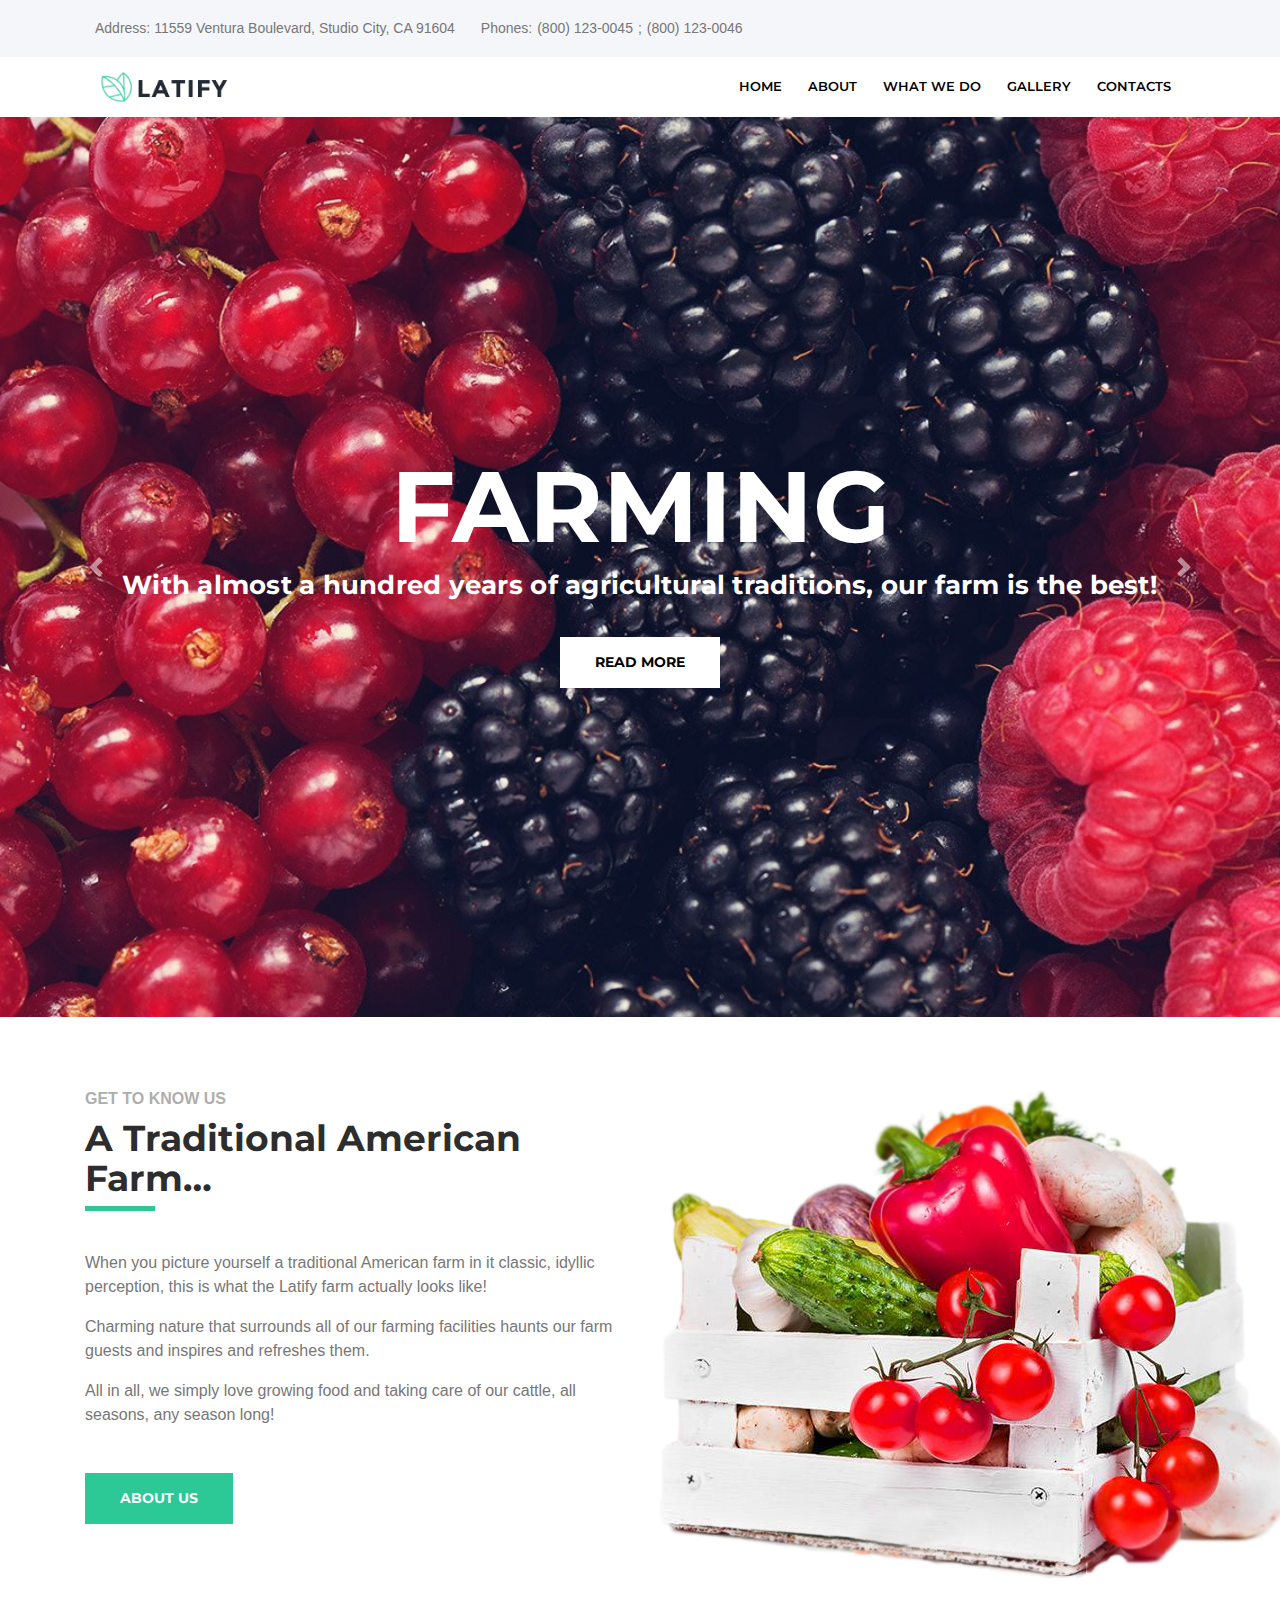
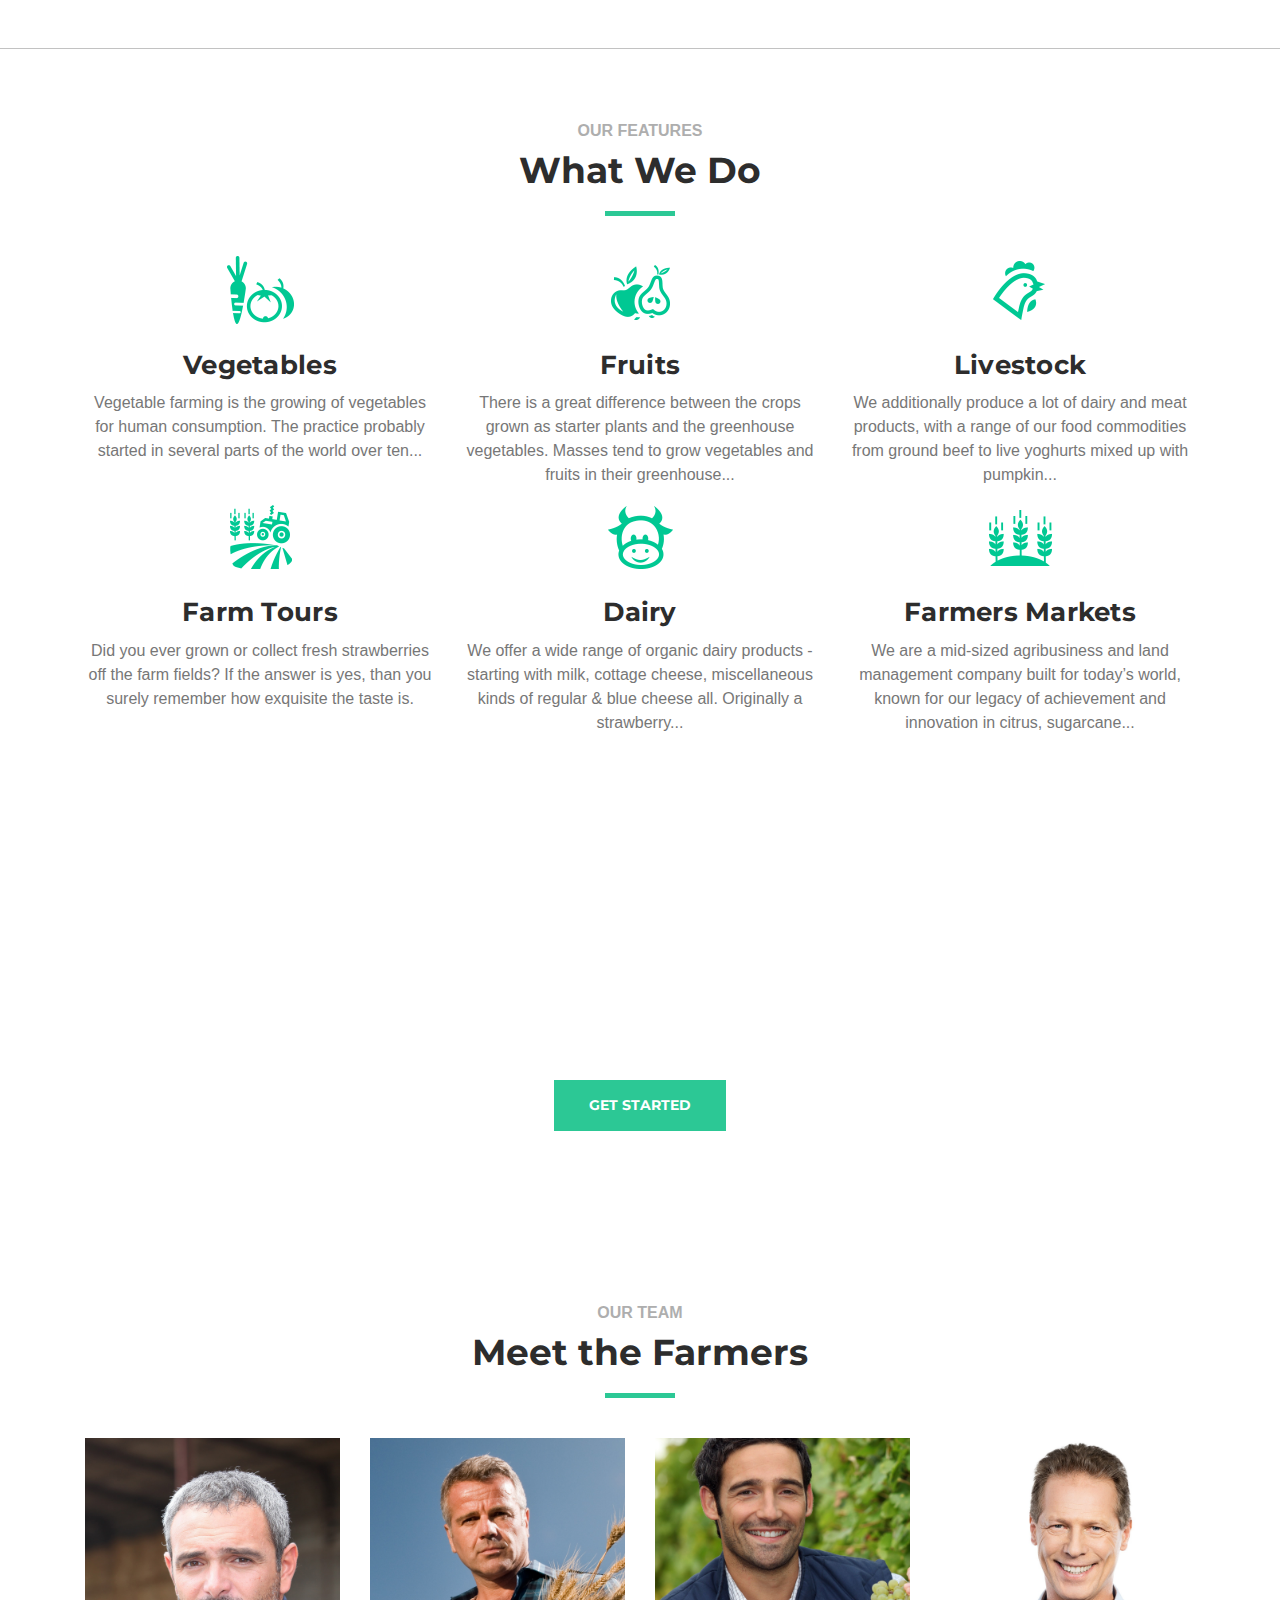
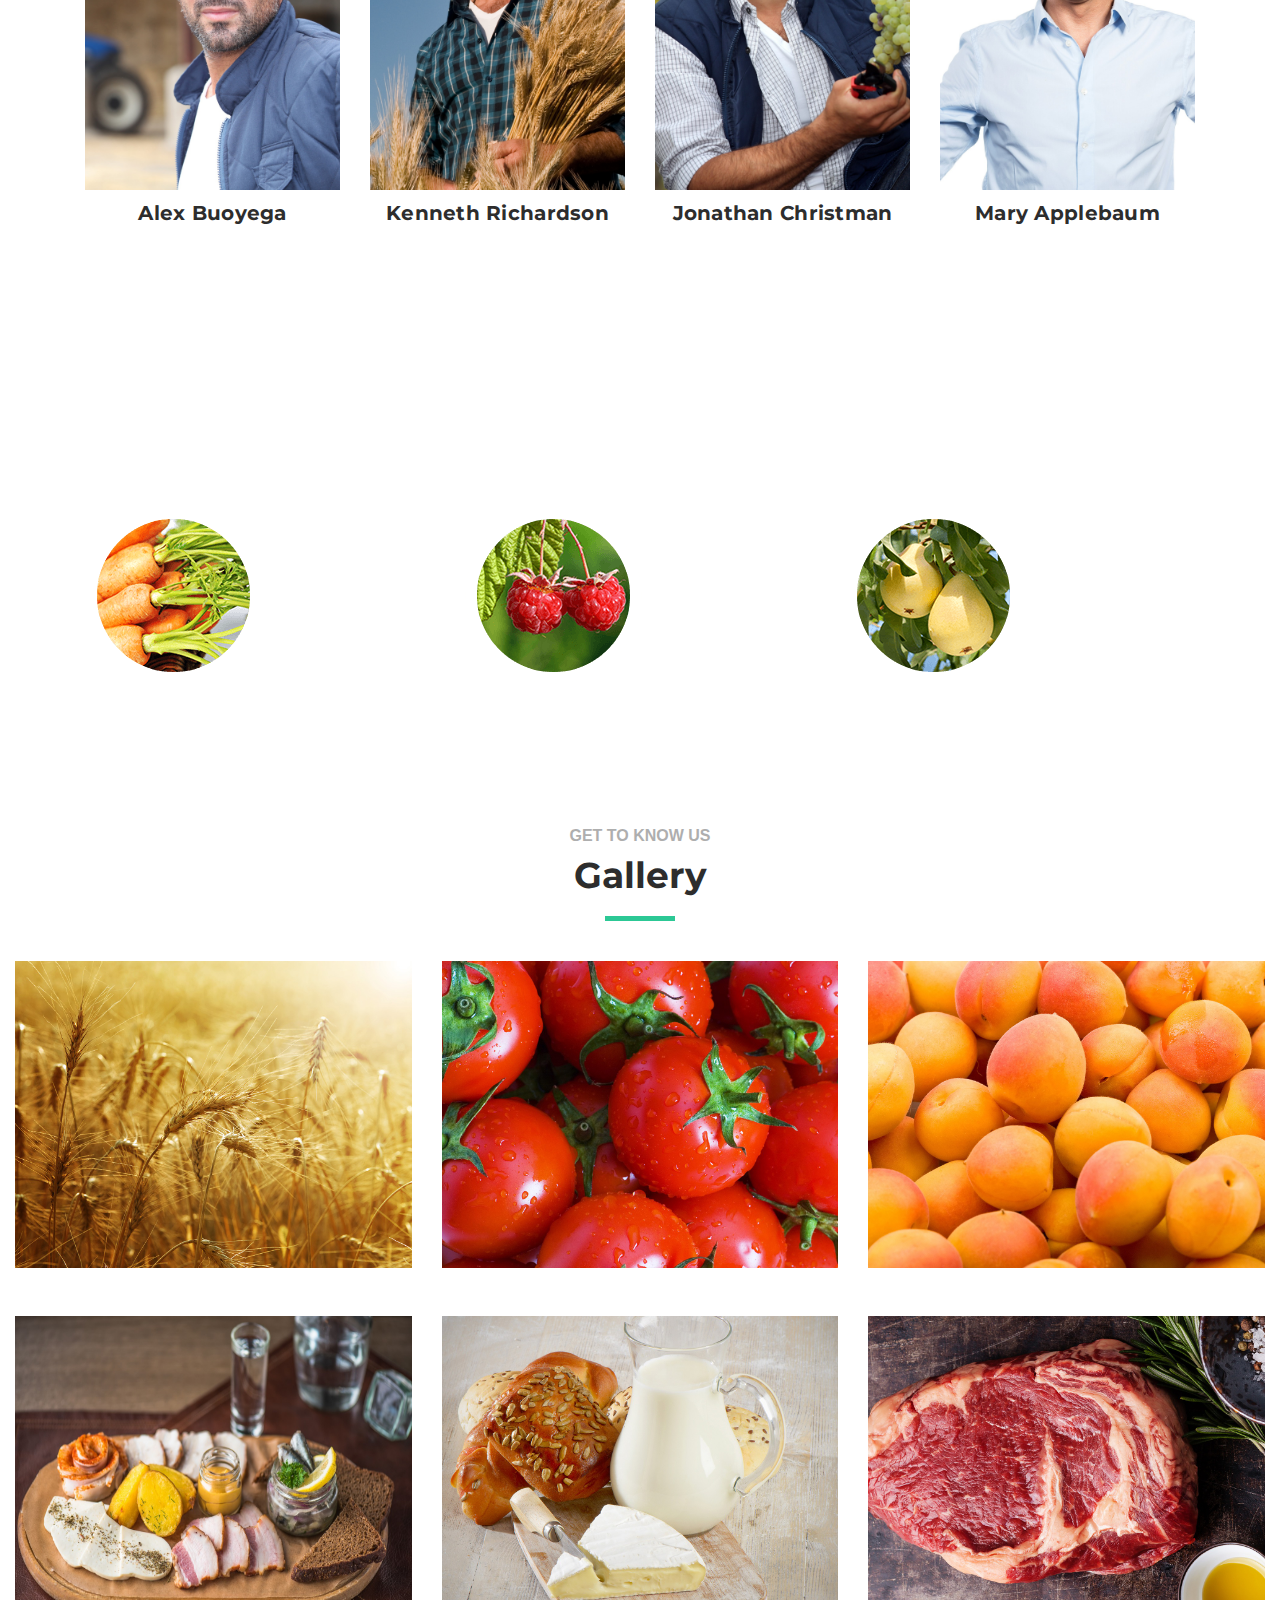
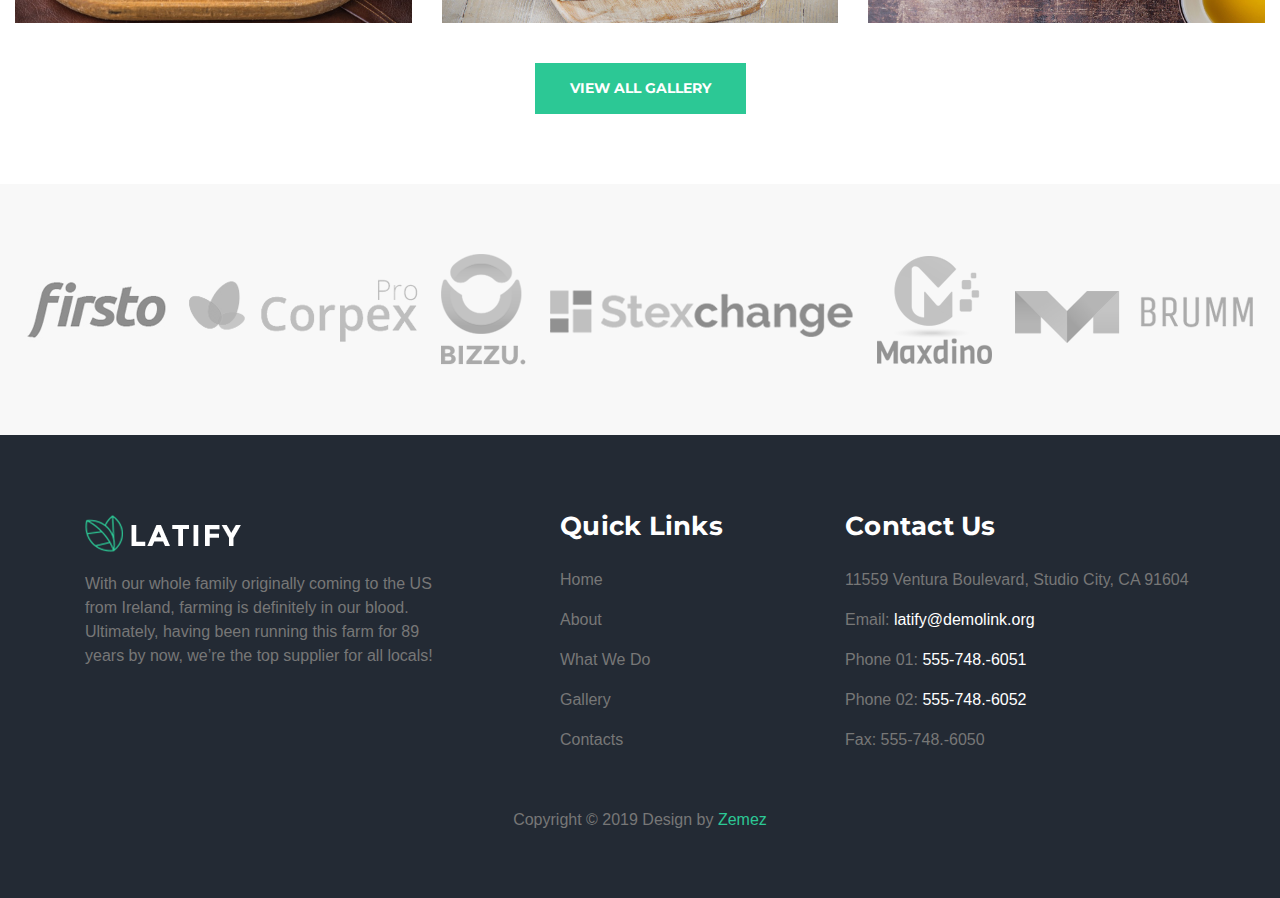
<file: index.html>
<!DOCTYPE html>
<html lang="en">
<head>
    <meta charset="UTF-8">
    <meta name="viewport" content="width=device-width, initial-scale=1.0, maximum-scale=1.0, minimum-scale=1.0, user-scalable=no">
    <title></title>
    <!--Fonts-->
    <link href="https://fonts.googleapis.com/css?family=Montserrat:100,300,400,600,700" rel="stylesheet">
    <link href="https://fonts.googleapis.com/css?family=Roboto:300,400,500,700,900&display=swap" rel="stylesheet">
    <link href="https://fonts.googleapis.com/css?family=Poppins:200,300,400,500,600,700,800&display=swap" rel="stylesheet">
    <!--Jquery-->
    <script src="./vendor/jquery/jquery.min.js"></script>
    <!--Bootstrap 4-->
    <script src="./vendor/bootstrap/bootstrap.min.js"></script>
    <link rel="stylesheet" href="./vendor/bootstrap/bootstrap.min.css">
    <!--Font Awesome-->
    <link rel="stylesheet" href="https://use.fontawesome.com/releases/v5.7.0/css/all.css"
          integrity="sha384-lZN37f5QGtY3VHgisS14W3ExzMWZxybE1SJSEsQp9S+oqd12jhcu+A56Ebc1zFSJ" crossorigin="anonymous">
    <!--Owl Carousel-->
    <script src="./js/owl.carousel.min.js"></script>
    <link rel="stylesheet" href="./css/owl.carousel.css">
    <link rel="stylesheet" href="./css/owl.theme.default.css">
    <!--wow-->
    <link rel="stylesheet" href="./css/animate.css">
    <script src="./js/wow.js"></script>
    <!--Scripts-->
    <script src="./js/scripts.js"></script>
    <!--Styles-->
    <link rel="stylesheet" href="./css/main.css">
</head>
<body class="page-home transition" id="body">
<main>
    <header class="contact-line">
    <div class="container d-flex flex-column flex-sm-row justify-content-between align-items-center">
        <address class="d-flex flex-column flex-sm-row align-items-center">
            <div class="address mr-0 mr-sm-3 d-flex flex-row align-items-center">
                <i class="fas fa-map-marker-alt"></i>
                <p class="section-info m-0">Address: 11559 Ventura Boulevard, Studio City, CA 91604</p>
            </div>
            <div class="phone d-flex flex-row align-items-center">
                <i class="fas fa-phone"></i>
                <p class="section-info m-0">Phones:<a href="tel:+">(800) 123-0045</a>;<a
                            href="tel:+">(800) 123-0046</a></p>
            </div>
        </address>
        <div class="social-group">
            <ul class="list-unstyled list-inline">
                <li class="list-inline-item"><a href=""><i class="fab fa-facebook-f"></i></a></li>
                <li class="list-inline-item"><a href=""><i class="fab fa-twitter"></i></a></li>
                <li class="list-inline-item"><a href=""><i class="fab fa-google-plus-g"></i></a></li>
                <li class="list-inline-item"><a href=""><i class="fab fa-vimeo-v"></i></a></li>
                <li class="list-inline-item"><a href=""><i class="fab fa-youtube"></i></a></li>
                <li class="list-inline-item"><a href=""><i class="fab fa-pinterest-p"></i></a></li>
            </ul>
        </div>
    </div>
</header>
    <nav class="navbar navbar-expand-lg" id="siteNav">
    <div class="container">
        <a class="navbar-brand pl-3" href="https://arman-aleksanyan.github.io/latify/"><img src="./img/brand-logo.png"></a>
        <div class="navbar-toggler" data-toggle="collapse" data-target="#navbarNav"
             aria-controls="navbarNav"
             aria-expanded="false"
             aria-label="Toggle navigation">
            <div class="toggle">
                <div class="bar"></div>
            </div>
        </div>
        <div class="collapse navbar-collapse pr-lg-3" id="navbarNav">
            <ul class="navbar-nav">
                <li class="nav-item"><a class="nav-link" href="https://arman-aleksanyan.github.io/latify/">HOME</a></li>
                <li class="nav-item"><a class="nav-link" href="https://arman-aleksanyan.github.io/latify/about">ABOUT</a></li>
                <li class="nav-item"><a class="nav-link" href="https://arman-aleksanyan.github.io/latify/what-we-do">WHAT WE DO</a></li>
                <li class="nav-item"><a class="nav-link" href="https://arman-aleksanyan.github.io/latify/gallery">GALLERY</a></li>
                <li class="nav-item"><a class="nav-link" href="https://arman-aleksanyan.github.io/latify/contact">CONTACTS</a></li>
            </ul>
        </div>
    </div>
</nav>
    <section class="hero">
        <div class="container-fluid p-0">
            <div id="carouselExampleControls" class="carousel slide" data-ride="carousel">
                <div class="carousel-inner">
                    <div class="carousel-item carousel-item-1 active">
                        <div class="carousel-item-wrap">
                            <h1>
                                FARMING
                            </h1>
                            <h3 class="section-title-secondary">
                                With almost a hundred years of agricultural traditions, our farm is the best!
                            </h3>
                            <button  onclick="window.location.href='https://arman-aleksanyan.github.io/latify/about'">read more</button>
                        </div>
                    </div>
                    <div class="carousel-item carousel-item-2">
                        <div class="carousel-item-wrap">
                            <h1>
                                ENJOY THE NATURE
                            </h1>
                            <h3 class="section-title-secondary">
                                This pastoral idyllic scenery will make anyone go awgh…
                            </h3>
                            <button  onclick="window.location.href='https://arman-aleksanyan.github.io/latify/about'">read more</button>
                        </div>
                    </div>
                    <div class="carousel-item carousel-item-3">
                        <div class="carousel-item-wrap">
                            <h1>
                                ORGANIC & NATURAL
                            </h1>
                            <h3 class="section-title-secondary">
                                Our delicious food at your doorstep!
                            </h3>
                            <button  onclick="window.location.href='https://arman-aleksanyan.github.io/latify/about'">read more</button>
                        </div>
                    </div>
                </div>
                <a class="carousel-control-prev" href="#carouselExampleControls" role="button" data-slide="prev">
                    <span class="carousel-control-prev-icon" aria-hidden="true"></span>
                    <span class="sr-only">Previous</span>
                </a>
                <a class="carousel-control-next" href="#carouselExampleControls" role="button" data-slide="next">
                    <span class="carousel-control-next-icon" aria-hidden="true"></span>
                    <span class="sr-only">Next</span>
                </a>
            </div>
        </div>
    </section>
    <section class="american-farm">
        <div class="container">
            <div class="row">
                <div class="col-12 col-sm-6">
                    <h5 class="section-title-small">
                        GET TO KNOW US
                    </h5>
                    <h2 class="section-title">
                        A Traditional American Farm…
                    </h2>
                    <div class="section-title-line"></div>
                    <p class="section-info">
                        When you picture yourself a traditional American farm in it classic, idyllic perception, this is
                        what the Latify farm actually looks like!
                    </p>
                    <p class="section-info">
                        Charming nature that surrounds all of our farming facilities haunts our farm guests and inspires
                        and refreshes them.
                    </p>
                    <p class="section-info">
                        All in all, we simply love growing food and taking care of our cattle, all seasons, any season
                        long!
                    </p>
                    <button class="green-button"  onclick="window.location.href='https://arman-aleksanyan.github.io/latify/about'"
                    >
                        about us
                    </button>
                </div>
                <div class="col-12 col-sm-6">
                    <img src="./img/american-farm-img.png" alt="fruits">
                </div>
            </div>
        </div>
    </section>
    <section class="what-we-do text-center">
        <div class="container">
            <h5 class="section-title-small">
                OUR FEATURES
            </h5>
            <h2 class="section-title">
                What We Do
            </h2>
            <div class="section-title-line"></div>
            <div class="row">
                <div class="col-12 col-sm-4">
                    <img src="./img/what-we-do-logo-1.png" alt="logo">
                    <h3 class="section-title-secondary">
                        Vegetables
                    </h3>
                    <p class="section-info">
                        Vegetable farming is the growing of vegetables for human consumption. The practice probably
                        started in several parts of the world over ten...
                    </p>
                </div>
                <div class="col-12 col-sm-4">
                    <img src="./img/what-we-do-logo-2.png" alt="logo">
                    <h3 class="section-title-secondary">
                        Fruits
                    </h3>
                    <p class="section-info">
                        There is a great difference between the crops grown as starter plants and the greenhouse
                        vegetables. Masses tend to grow vegetables and fruits in their greenhouse...
                    </p>
                </div>
                <div class="col-12 col-sm-4">
                    <img src="./img/what-we-do-logo-3.png" alt="logo">
                    <h3 class="section-title-secondary">
                        Livestock
                    </h3>
                    <p class="section-info">
                        We additionally produce a lot of dairy and meat products, with a range of our food commodities
                        from ground beef to live yoghurts mixed up with pumpkin...
                    </p>
                </div>
                <div class="col-12 col-sm-4">
                    <img src="./img/what-we-do-logo-4.png" alt="logo">
                    <h3 class="section-title-secondary">
                        Farm Tours
                    </h3>
                    <p class="section-info">
                        Did you ever grown or collect fresh strawberries off the farm fields? If the answer is yes, than
                        you surely remember how exquisite the taste is.
                    </p>
                </div>
                <div class="col-12 col-sm-4">
                    <img src="./img/what-we-do-logo-5.png" alt="logo">
                    <h3 class="section-title-secondary">
                        Dairy
                    </h3>
                    <p class="section-info">
                        We offer a wide range of organic dairy products - starting with milk, cottage cheese,
                        miscellaneous kinds of regular & blue cheese all. Originally a strawberry...
                    </p>
                </div>
                <div class="col-12 col-sm-4">
                    <img src="./img/what-we-do-logo-6.png" alt="logo">
                    <h3 class="section-title-secondary">
                        Farmers Markets
                    </h3>
                    <p class="section-info">
                        We are a mid-sized agribusiness and land management company built for today’s world, known for
                        our legacy of achievement and innovation in citrus, sugarcane...
                    </p>
                </div>
            </div>
        </div>
    </section>
    <section class="from-the-farm text-center">
        <div class="container">
            <h1>
                Fresh From the Farm
            </h1>
            <h3 class="section-title-secondary">
                WE DELIVER ORGANIC FRUITS & VEGETABLES FRESH FROM OUR FIELDS TO YOUR DOORSTEP
            </h3>
            <button class="green-button"  onclick="window.location.href='https://arman-aleksanyan.github.io/latify/contact'"
            >
                get started
            </button>
        </div>
    </section>
    <section class="meet-the-farmers text-center">
        <div class="container">
            <h5 class="section-title-small">
                OUR TEAM
            </h5>
            <h2 class="section-title">
                Meet the Farmers
            </h2>
            <div class="section-title-line"></div>
            <div class="row">
                <div class="col-12 col-sm-3 mb-5 mb-sm-0">
                    <img src="./img/team-member-1.jpg" alt="team member">
                    <h3 class="section-title-secondary">
                        Alex Buoyega
                    </h3>
                </div>
                <div class="col-12 col-sm-3 mb-5 mb-sm-0">
                    <img src="./img/team-member-2.jpg" alt="team member">
                    <h3 class="section-title-secondary">
                        Kenneth Richardson
                    </h3>
                </div>
                <div class="col-12 col-sm-3 mb-5 mb-sm-0">
                    <img src="./img/team-member-3.jpg" alt="team member">
                    <h3 class="section-title-secondary">
                        Jonathan Christman
                    </h3>
                </div>
                <div class="col-12 col-sm-3">
                    <img src="./img/team-member-4.jpg" alt="team member">
                    <h3 class="section-title-secondary">
                        Mary Applebaum
                    </h3>
                </div>
            </div>
        </div>
    </section>
    <section class="why-people-choose-us">
        <div class="container">
            <h5 class="section-title-small">
                OUR ADVANTAGES
            </h5>
            <h2 class="section-title">
                Why People Choose Us
            </h2>
            <div class="section-title-line"></div>
            <div class="row">
                <div class="col-12 col-sm-4 mb-5 mb-sm-0">
                    <div class="why-people-choose-us-wrap d-flex flex-row justify-content-between align-items-center">
                        <img src="./img/why-people-choose-us-img-1.png" alt="fruit">
                        <h3 class="section-title-secondary">
                            ALWAYS FRESH!
                        </h3>
                    </div>
                </div>
                <div class="col-12 col-sm-4 mb-5 mb-sm-0">
                    <div class="why-people-choose-us-wrap d-flex flex-row justify-content-between align-items-center">
                        <img src="./img/why-people-choose-us-img-2.png" alt="fruit">
                        <h3 class="section-title-secondary">
                            100% ORGANIC
                        </h3>
                    </div>
                </div>
                <div class="col-12 col-sm-4">
                    <div class="why-people-choose-us-wrap d-flex flex-row justify-content-between align-items-center">
                        <img src="./img/why-people-choose-us-img-3.png" alt="fruit">
                        <h3 class="section-title-secondary">
                            BEST PRICE
                        </h3>
                    </div>
                </div>
            </div>
        </div>
    </section>
    <section class="gallery text-center">
        <div class="container-fluid">
            <h5 class="section-title-small">
                GET TO KNOW US
            </h5>
            <h2 class="section-title">
                Gallery
            </h2>
            <div class="section-title-line"></div>
            <div class="row">
                <div class="col-12 col-sm-4 mb-5">
                    <img src="./img/gallery-img-1.jpg" alt="fruit">
                </div>
                <div class="col-12 col-sm-4 mb-5">
                    <img src="./img/gallery-img-2.jpg" alt="fruit">
                </div>
                <div class="col-12 col-sm-4 mb-5">
                    <img src="./img/gallery-img-3.jpg" alt="fruit">
                </div>
                <div class="col-12 col-sm-4 mb-5 mb-sm-0">
                    <img src="./img/gallery-img-4.png" alt="fruit">
                </div>
                <div class="col-12 col-sm-4 mb-5 mb-sm-0">
                    <img src="./img/gallery-img-5.jpg" alt="fruit">
                </div>
                <div class="col-12 col-sm-4">
                    <img src="./img/gallery-img-6.jpg" alt="fruit">
                </div>
            </div>
            <button class="green-button"  onclick="window.location.href='/gallery'"
            >view all gallery</button>
        </div>
    </section>
    <section class="partner-line">
        <div class="container-fluid d-flex flex-column flex-sm-row justify-content-around align-items-center">
            <img src="./img/partner-1.png" alt="partner">
            <img src="./img/partner-2.png" alt="partner">
            <img src="./img/partner-3.png" alt="partner">
            <img src="./img/partner-4.png" alt="partner">
            <img src="./img/partner-5.png" alt="partner">
            <img src="./img/partner-6.png" alt="partner">
        </div>
    </section>
    <footer>
    <div class="container">
        <div class="row">
            <div class="col-12 col-sm-4 mb-5 mb-sm-0">
                <a href="https://arman-aleksanyan.github.io/latify/">
                    <img src="./img/brand-logo-2.png" alt="logo">
                </a>
                <p class="section-info">
                    With our whole family originally coming to the US from Ireland, farming is definitely in our blood.
                    Ultimately, having been running this farm for 89 years by now, we’re the top supplier for all
                    locals!
                </p>
                <ul class="social-group list-unstyled list-inline">
                    <li class="list-inline-item"><a href=""><i class="fab fa-facebook-f"></i></a></li>
                    <li class="list-inline-item"><a href=""><i class="fab fa-twitter"></i></a></li>
                    <li class="list-inline-item"><a href=""><i class="fab fa-google-plus-g"></i></a></li>
                    <li class="list-inline-item"><a href=""><i class="fab fa-vimeo-v"></i></a></li>
                    <li class="list-inline-item"><a href=""><i class="fab fa-youtube"></i></a></li>
                    <li class="list-inline-item"><a href=""><i class="fab fa-pinterest-p"></i></a></li>
                </ul>

            </div>
            <div class="col-12 col-sm-3 mb-5 mb-sm-0 offset-sm-1">
                <h3 class="section-title-secondary">
                    Quick Links
                </h3>
                <ul class="list-unstyled">
                    <li><a href="https://arman-aleksanyan.github.io/latify/">
                            <p class="section-info">Home</p>
                        </a></li>
                    <li><a href="https://arman-aleksanyan.github.io/latify/about">
                            <p class="section-info">About</p>
                        </a></li>
                    <li><a href="https://arman-aleksanyan.github.io/latify/services">
                            <p class="section-info">What We Do</p>
                        </a></li>
                    <li><a href="https://arman-aleksanyan.github.io/latify/projects">
                            <p class="section-info">Gallery</p>
                        </a></li>
                    <li><a href="https://arman-aleksanyan.github.io/latify/contacts">
                            <p class="section-info">Contacts</p>
                        </a></li>
                </ul>
            </div>
            <div class="col-12 col-sm-4">
                <h3 class="section-title-secondary">
                    Contact Us
                </h3>
                <address>
                    <p class="section-info">
                        11559 Ventura Boulevard, Studio City, CA 91604
                    </p>
                    <p class="section-info">
                        Email: <a href="mailto:">latify@demolink.org</a>
                    </p>
                    <p class="section-info">
                        Phone 01: <a href="tel:+">555-748.-6051</a>
                    </p>
                    <p class="section-info">
                        Phone 02: <a href="tel:+">555-748.-6052</a>
                    </p>
                    <p class="section-info">
                        Fax: 555-748.-6050
                    </p>
                </address>
            </div>
        </div>
    </div>
    <div class="copyright">
        <p class="section-info">
            Copyright © 2019 Design by <span>Zemez</span>
        </p>
    </div>
</footer>
</main>
<script>
    $(document).ready(function () {
        $('.owl-carousel').owlCarousel({
            loop: true,
            margin: 10,
            nav: true,
            responsive: {
                0: {
                    items: 1
                },
                1000: {
                    items: 3
                }
            }
        });
        new WOW().init();
    })
</script>
</body>
</html>
</file>
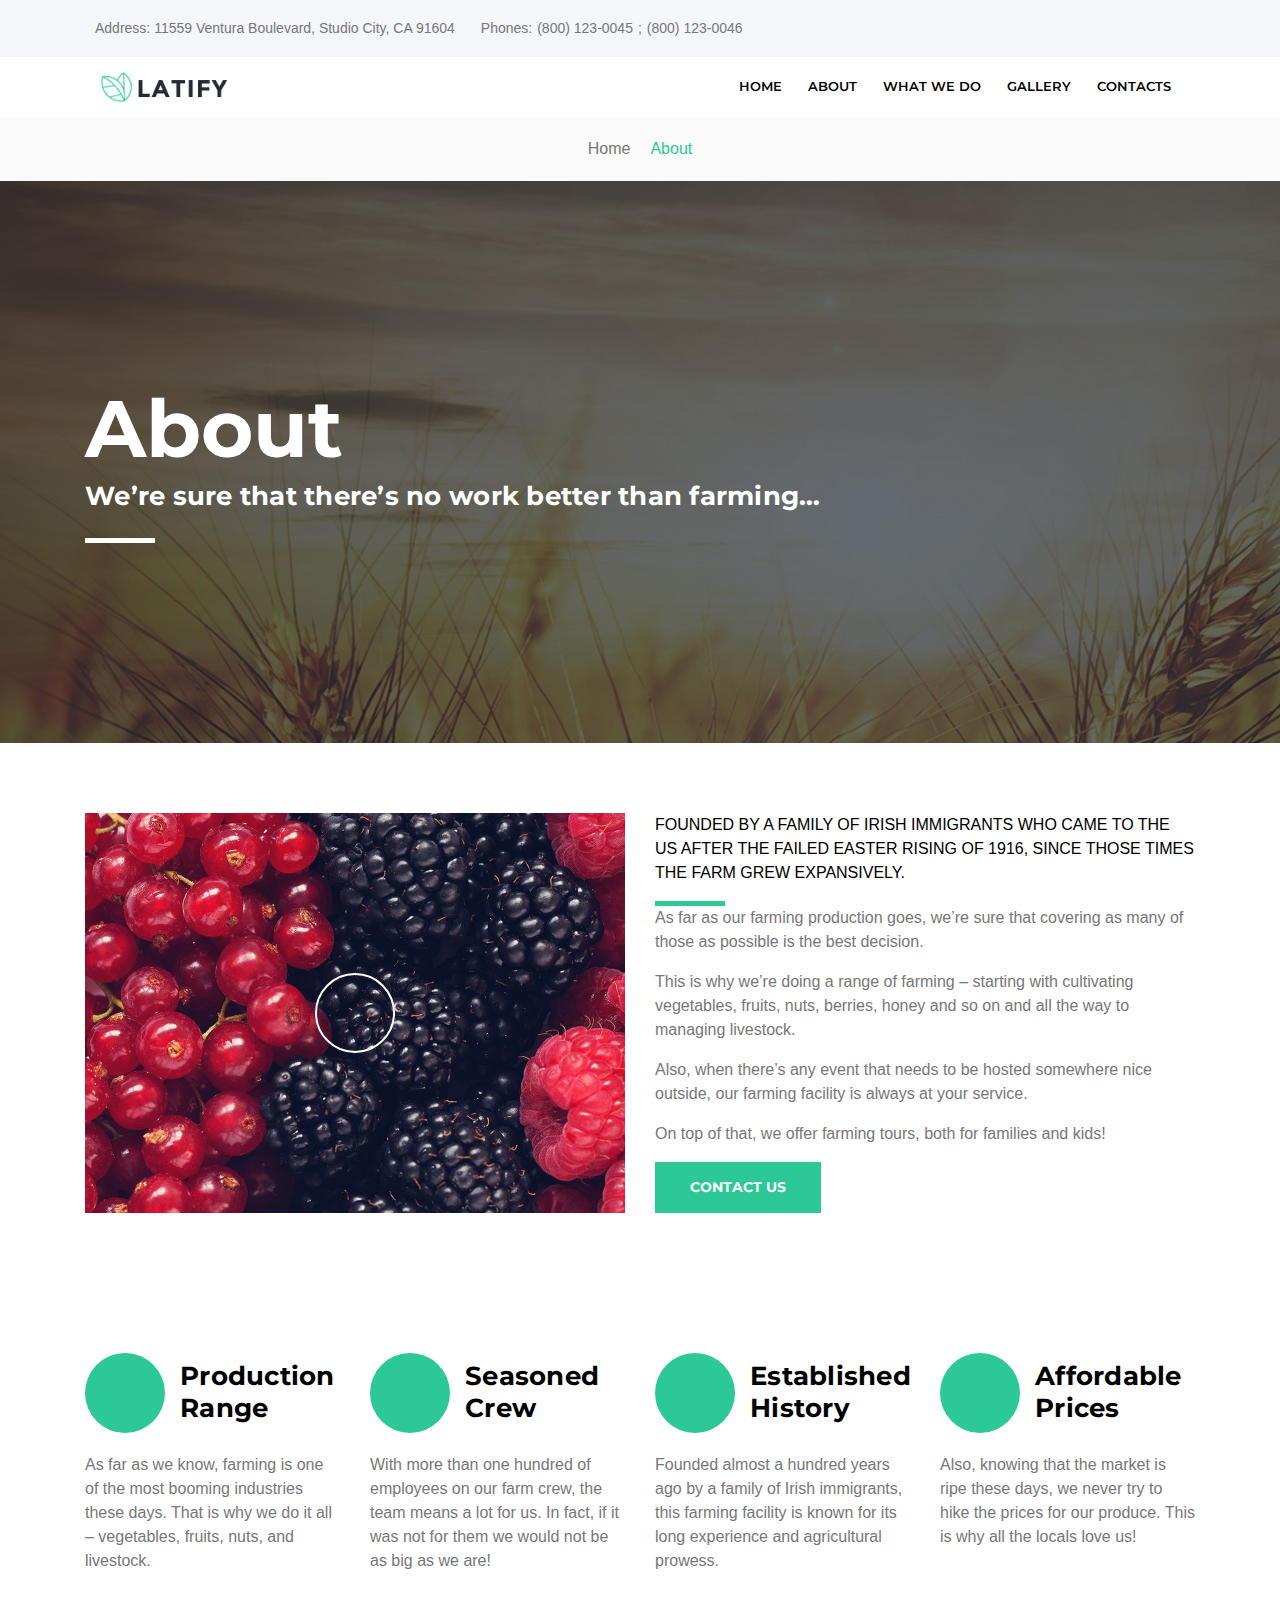
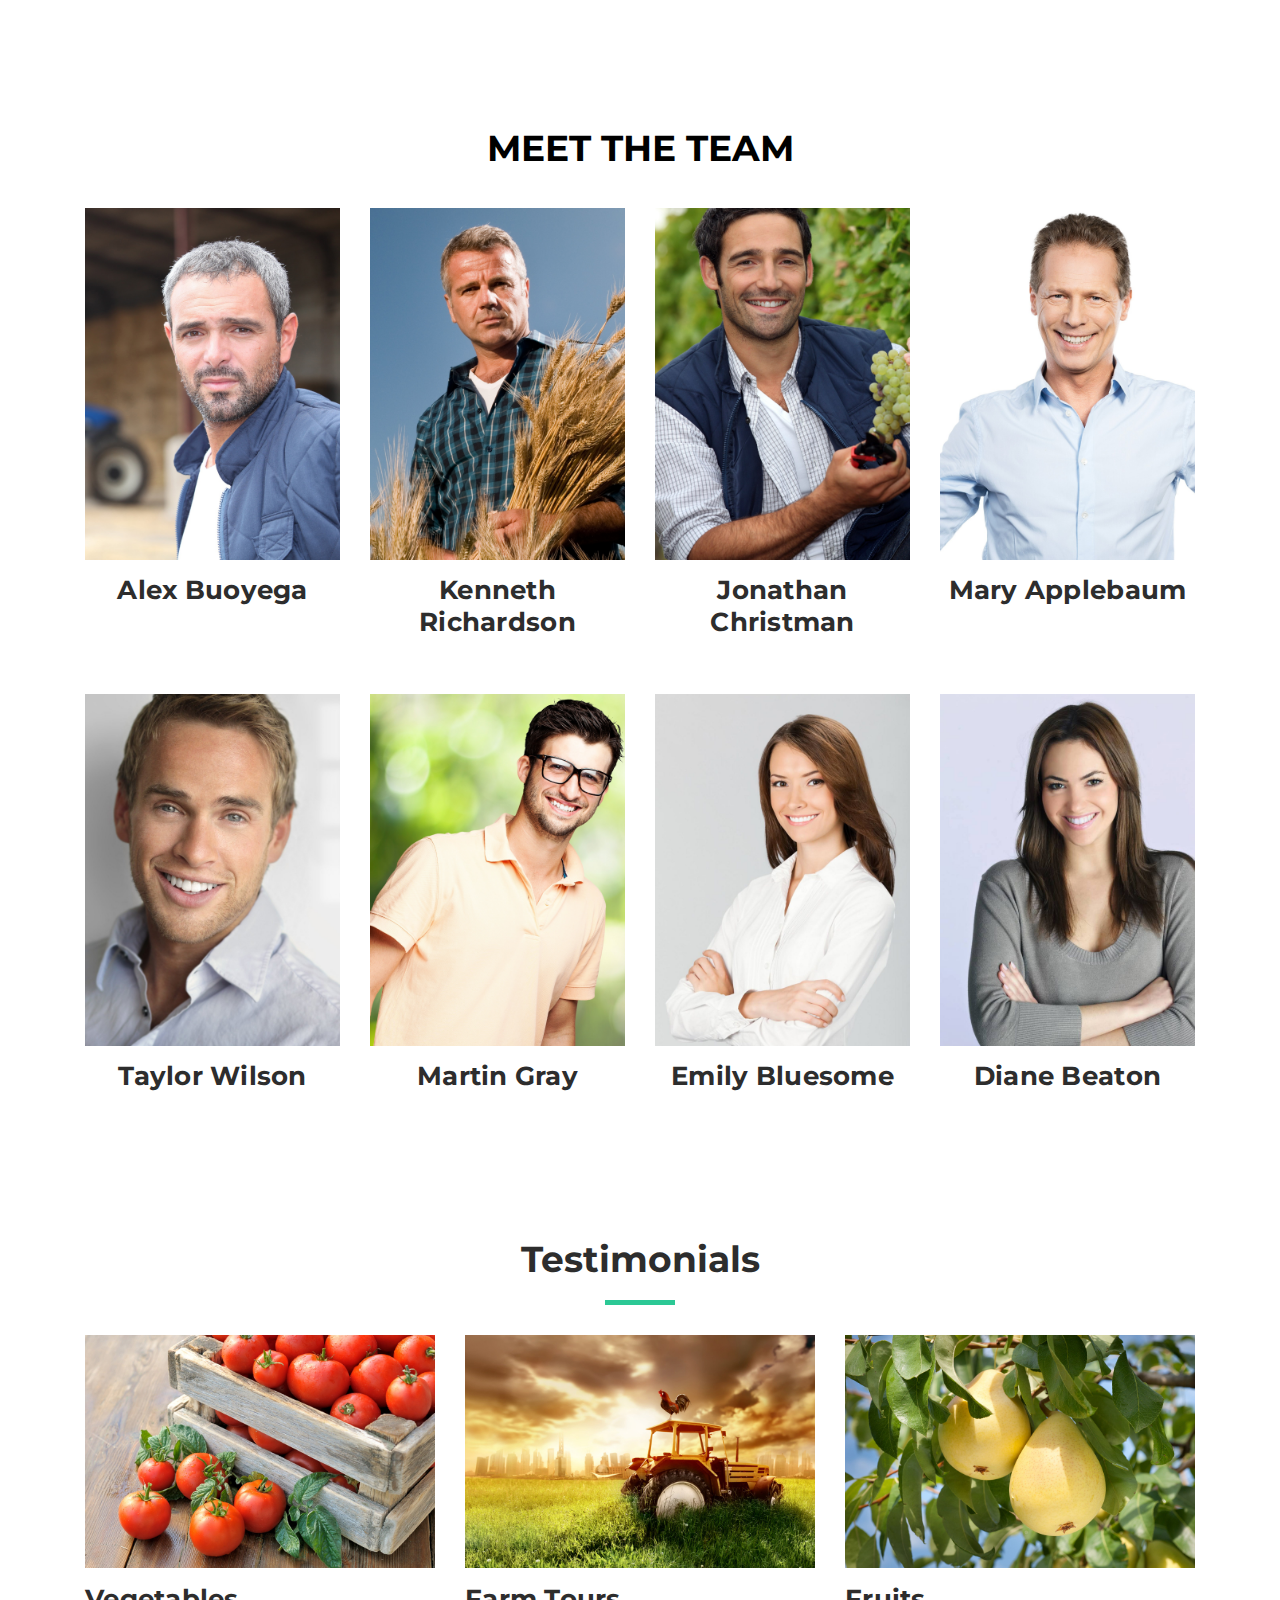
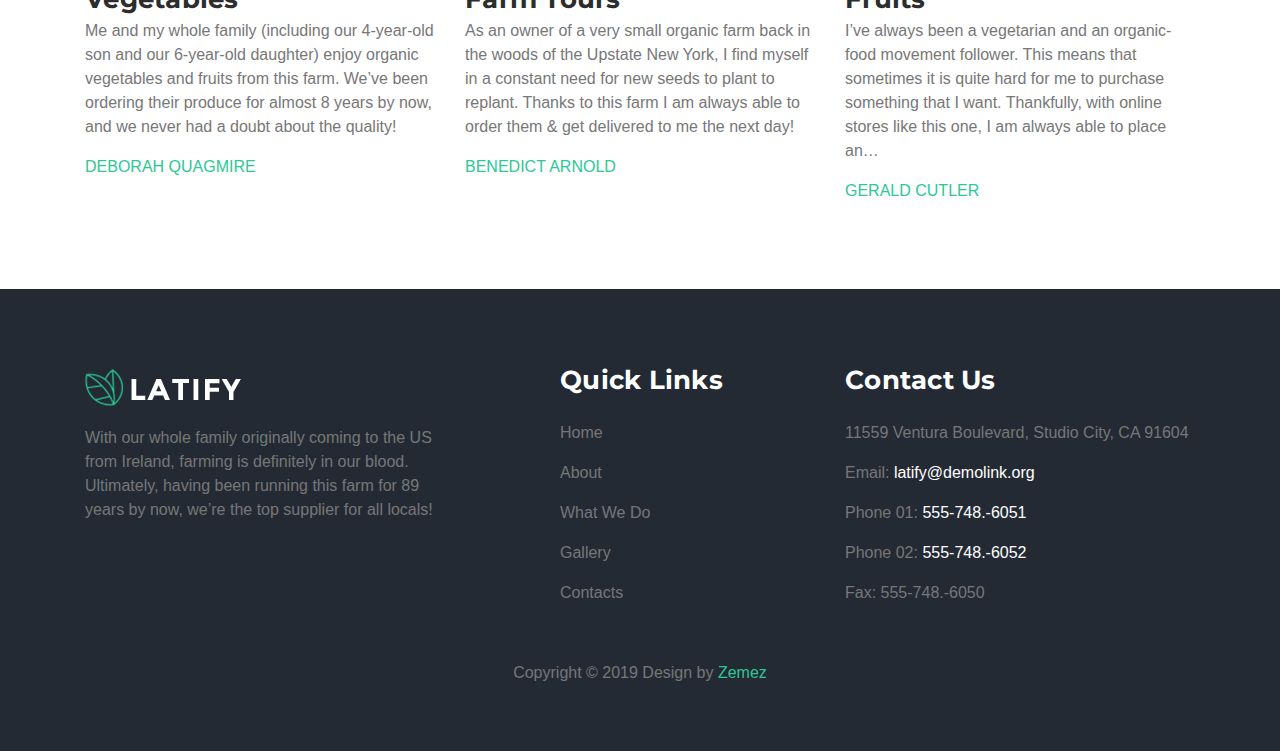
<file: about.html>
<!DOCTYPE html>
<html lang="en">
<head>
    <meta charset="UTF-8">
    <meta name="viewport" content="width=device-width, initial-scale=1.0, maximum-scale=1.0, minimum-scale=1.0, user-scalable=no">
    <title></title>
    <!--Fonts-->
    <link href="https://fonts.googleapis.com/css?family=Montserrat:100,300,400,600,700" rel="stylesheet">
    <link href="https://fonts.googleapis.com/css?family=Roboto:300,400,500,700,900&display=swap" rel="stylesheet">
    <link href="https://fonts.googleapis.com/css?family=Poppins:200,300,400,500,600,700,800&display=swap" rel="stylesheet">
    <!--Jquery-->
    <script src="./vendor/jquery/jquery.min.js"></script>
    <!--Bootstrap 4-->
    <script src="./vendor/bootstrap/bootstrap.min.js"></script>
    <link rel="stylesheet" href="./vendor/bootstrap/bootstrap.min.css">
    <!--Font Awesome-->
    <link rel="stylesheet" href="https://use.fontawesome.com/releases/v5.7.0/css/all.css"
          integrity="sha384-lZN37f5QGtY3VHgisS14W3ExzMWZxybE1SJSEsQp9S+oqd12jhcu+A56Ebc1zFSJ" crossorigin="anonymous">
    <!--Owl Carousel-->
    <script src="./js/owl.carousel.min.js"></script>
    <link rel="stylesheet" href="./css/owl.carousel.css">
    <link rel="stylesheet" href="./css/owl.theme.default.css">
    <!--wow-->
    <link rel="stylesheet" href="./css/animate.css">
    <script src="./js/wow.js"></script>
    <!--Scripts-->
    <script src="./js/scripts.js"></script>
    <!--Styles-->
    <link rel="stylesheet" href="./css/main.css">
</head>
<body class="page-about">
<header class="contact-line">
    <div class="container d-flex flex-column flex-sm-row justify-content-between align-items-center">
        <address class="d-flex flex-column flex-sm-row align-items-center">
            <div class="address mr-0 mr-sm-3 d-flex flex-row align-items-center">
                <i class="fas fa-map-marker-alt"></i>
                <p class="section-info m-0">Address: 11559 Ventura Boulevard, Studio City, CA 91604</p>
            </div>
            <div class="phone d-flex flex-row align-items-center">
                <i class="fas fa-phone"></i>
                <p class="section-info m-0">Phones:<a href="tel:+">(800) 123-0045</a>;<a
                            href="tel:+">(800) 123-0046</a></p>
            </div>
        </address>
        <div class="social-group">
            <ul class="list-unstyled list-inline">
                <li class="list-inline-item"><a href=""><i class="fab fa-facebook-f"></i></a></li>
                <li class="list-inline-item"><a href=""><i class="fab fa-twitter"></i></a></li>
                <li class="list-inline-item"><a href=""><i class="fab fa-google-plus-g"></i></a></li>
                <li class="list-inline-item"><a href=""><i class="fab fa-vimeo-v"></i></a></li>
                <li class="list-inline-item"><a href=""><i class="fab fa-youtube"></i></a></li>
                <li class="list-inline-item"><a href=""><i class="fab fa-pinterest-p"></i></a></li>
            </ul>
        </div>
    </div>
</header>
<nav class="navbar navbar-expand-lg" id="siteNav">
    <div class="container">
        <a class="navbar-brand pl-3" href="https://arman-aleksanyan.github.io/latify/"><img src="./img/brand-logo.png"></a>
        <div class="navbar-toggler" data-toggle="collapse" data-target="#navbarNav"
             aria-controls="navbarNav"
             aria-expanded="false"
             aria-label="Toggle navigation">
            <div class="toggle">
                <div class="bar"></div>
            </div>
        </div>
        <div class="collapse navbar-collapse pr-lg-3" id="navbarNav">
            <ul class="navbar-nav">
                <li class="nav-item"><a class="nav-link" href="https://arman-aleksanyan.github.io/latify/">HOME</a></li>
                <li class="nav-item"><a class="nav-link" href="https://arman-aleksanyan.github.io/latify/about">ABOUT</a></li>
                <li class="nav-item"><a class="nav-link" href="https://arman-aleksanyan.github.io/latify/what-we-do">WHAT WE DO</a></li>
                <li class="nav-item"><a class="nav-link" href="https://arman-aleksanyan.github.io/latify/gallery">GALLERY</a></li>
                <li class="nav-item"><a class="nav-link" href="https://arman-aleksanyan.github.io/latify/contact">CONTACTS</a></li>
            </ul>
        </div>
    </div>
</nav>
<section class="section-navigation-line">
    <div class="container d-flex justify-content-center align-items-center">
        <p class="section-info">
            <a href="https://arman-aleksanyan.github.io/latify/">Home</a><i class="fas fa-arrow-right"></i><span>About</span>
        </p>
    </div>
</section>
<section class="section-hero about-section-hero">
    <div class="container">
        <h1>
            About
        </h1>
        <h3 class="section-title-secondary">
            We’re sure that there’s no work better than farming…
        </h3>
        <div class="section-title-line"></div>
    </div>
</section>
<section class="about-section-contact">
    <div class="container">
        <div class="row">
            <div class="col-12 col-sm-6">
                <a href="https://www.youtube.com/embed/KU6fYlSsvkI?feature=oembed&start&end&wmode=opaque&loop=0&controls=1&mute=0&rel=0&modestbranding=0"
                   class="d-flex justify-content-center align-items-center">
                    <span class="play-button">
                        <i class="fas fa-play"></i>
                    </span>
                </a>
            </div>
            <div class="col-12 col-sm-6">
                <p class="section-info" style="color: #000;">
                    <span>
                        FOUNDED BY A FAMILY OF IRISH IMMIGRANTS WHO CAME TO THE US AFTER THE FAILED EASTER RISING OF 1916, SINCE THOSE TIMES THE FARM GREW EXPANSIVELY.
                    </span>
                </p>
                <div class="section-title-line"></div>
                <p class="section-info">As far as our farming production goes, we’re sure that covering as many of those
                    as possible is the best decision.</p>
                <p class="section-info">This is why we’re doing a range of farming – starting with cultivating
                    vegetables, fruits, nuts, berries, honey and so on and all the way to managing livestock.</p>
                <p class="section-info">Also, when there’s any event that needs to be hosted somewhere nice outside, our
                    farming facility is always at your service.</p>
                <p class="section-info">On top of that, we offer farming tours, both for families and kids!</p>
                <button class="green-button"  onclick="window.location.href='https://arman-aleksanyan.github.io/latify/contact'">contact us</button>
            </div>
        </div>
    </div>
</section>
<section class="production-range">
    <div class="container">
        <div class="row">
            <div class="col-12 col-sm-3 mb-5 mb-sm-0">
                <div class="production-range-header">
                    <div class="icon">
                        <i class="fas fa-grip-horizontal"></i>
                    </div>
                    <div class="text">
                        <h3 class="section-title-secondary">
                            Production Range
                        </h3>
                    </div>
                </div>
                <p class="section-info">
                    As far as we know, farming is one of the most booming industries these days. That is why we do it
                    all – vegetables, fruits, nuts, and livestock.
                </p>
            </div>
            <div class="col-12 col-sm-3 mb-5 mb-sm-0">
                <div class="production-range-header">
                    <div class="icon">
                        <i class="fas fa-user"></i>
                    </div>
                    <div class="text">
                        <h3 class="section-title-secondary">
                            Seasoned Crew
                        </h3>
                    </div>
                </div>
                <p class="section-info">
                    With more than one hundred of employees on our farm crew, the team means a lot for us. In fact, if
                    it was not for them we would not be as big as we are!
                </p>
            </div>
            <div class="col-12 col-sm-3 mb-5 mb-sm-0">
                <div class="production-range-header">
                    <div class="icon">
                        <i class="fas fa-book"></i>
                    </div>
                    <div class="text">
                        <h3 class="section-title-secondary">
                            Established History
                        </h3>
                    </div>
                </div>
                <p class="section-info">
                    Founded almost a hundred years ago by a family of Irish immigrants, this farming facility is known
                    for its long experience and agricultural prowess.
                </p>
            </div>
            <div class="col-12 col-sm-3">
                <div class="production-range-header">
                    <div class="icon">
                        <i class="far fa-credit-card"></i>
                    </div>
                    <div class="text">
                        <h3 class="section-title-secondary">
                            Affordable Prices
                        </h3>
                    </div>
                </div>
                <p class="section-info">
                    Also, knowing that the market is ripe these days, we never try to hike the prices for our produce.
                    This is why all the locals love us!
                </p>
            </div>
        </div>
    </div>
</section>
<section class="meet-the-team">
    <div class="container">
        <h2 class="section-title text-center">
            MEET THE TEAM
        </h2>
        <div class="row">
            <div class="col-12 col-sm-3 mb-5">
                <div class="content">
                    <div class="content-overlay"></div>
                    <img class="content-image" src="./img/team-member-1.jpg">
                    <div class="content-details fadeIn-bottom">
                        <h3 class="section-title-secondary">Alex Buoyega</h3>
                        <p class="section-info" style="font-style: italic;">
                            FARMER
                        </p>
                        <p class="section-info">Mr. Buoyega was born in one of Detroit’s poorest blocks, all before
                            pursuing his successful Farmerial career in the future. For him, the breakthrough happened
                            when he was able to get on Harvard University’s Law School list. After graduating from
                            there, he was working for a few years for a</p>
                    </div>
                </div>
                <h3 class="section-title-secondary text-center" style="margin-top: 15px; line-height: 1.2;">
                    Alex Buoyega
                </h3>
            </div>
            <div class="col-12 col-sm-3 mb-5">
                <div class="content">
                    <div class="content-overlay"></div>
                    <img class="content-image" src="./img/team-member-2.jpg">
                    <div class="content-details fadeIn-bottom">
                        <h3 class="section-title-secondary">Kenneth Richardson</h3>
                        <p class="section-info" style="font-style: italic;">
                            CHIEF EXECUTIVE OFFICER
                        </p>
                        <p class="section-info">Born in New York City, Kenneth always felt a strong urge for being an
                            ambitious overachiever. Eventually, by the age of 25 he already had received his first Wall
                            Street executive position, making her one of the youngest Farmers in the company. With her
                            overall work experience spanning over 2
                        </p>
                    </div>
                </div>
                <h3 class="section-title-secondary text-center" style="margin-top: 15px; line-height: 1.2;">
                    Kenneth Richardson
                </h3>
            </div>
            <div class="col-12 col-sm-3 mb-5">
                <div class="content">
                    <div class="content-overlay"></div>
                    <img class="content-image" src="./img/team-member-3.jpg">
                    <div class="content-details fadeIn-bottom">
                        <h3 class="section-title-secondary">Jonathan Christman</h3>
                        <p class="section-info" style="font-style: italic;">
                            FARMER
                        </p>
                        <p class="section-info">Being as a devoted family man as he is, it is incredible how Jonathan
                            has time left for managing multi-million dollar contracts, satisfying all of our clients and
                            managing a vast team of professionals under his command. His resolve is well-known, making
                            him one of the few executive Farmers in
                        </p>
                    </div>
                </div>
                <h3 class="section-title-secondary text-center" style="margin-top: 15px; line-height: 1.2;">
                    Jonathan Christman
                </h3>
            </div>
            <div class="col-12 col-sm-3 mb-5">
                <div class="content">
                    <div class="content-overlay"></div>
                    <img class="content-image" src="./img/team-member-4.jpg">
                    <div class="content-details fadeIn-bottom">
                        <h3 class="section-title-secondary">Mary Applebaum</h3>
                        <p class="section-info" style="font-style: italic;">
                            FARMER
                        </p>
                        <p class="section-info">A Juneau, Alaska native, Mrs. Applebaum has come a long way since her
                            high school graduation all the way up to getting a Brown University Master’s degree in
                            Economics. Talented with the digits, she’s no less successful when it comes to managing the
                            human resources of the company. Ask anyone
                        </p>
                    </div>
                </div>
                <h3 class="section-title-secondary text-center" style="margin-top: 15px; line-height: 1.2;">
                    Mary Applebaum
                </h3>
            </div>
            <div class="col-12 col-sm-3 mb-5 mb-sm-0">
                <div class="content">
                    <div class="content-overlay"></div>
                    <img class="content-image" src="./img/team-member-5.jpg">
                    <div class="content-details fadeIn-bottom">
                        <h3 class="section-title-secondary">Taylor Wilson</h3>
                        <p class="section-info" style="font-style: italic;">
                            FARMER
                        </p>
                        <p class="section-info">A talented and creative leader, Taylor is known among his colleagues for
                            how good his organizing and team leading skills are… Working priorly for a number of
                            American and International multi-billion dollar companies, Kenneth has built up a reputation
                            and a skillset worthy of an executive Farmer. His constant focus
                        </p>
                    </div>
                </div>
                <h3 class="section-title-secondary text-center" style="margin-top: 15px; line-height: 1.2;">
                    Taylor Wilson
                </h3>
            </div>
            <div class="col-12 col-sm-3 mb-5 mb-sm-0">
                <div class="content">
                    <div class="content-overlay"></div>
                    <img class="content-image" src="./img/team-member-6.jpg">
                    <div class="content-details fadeIn-bottom">
                        <h3 class="section-title-secondary">Martin Gray</h3>
                        <p class="section-info" style="font-style: italic;">
                            FARMER
                        </p>
                        <p class="section-info">Originally from London, at one point of his sophomore college year,
                            Martin decided to turn the tables for his career and travel to the US, to try and get a
                            Harvard MBA degree… Eventually, he succeeded in that, becoming one of the most respected
                            executive Farmers in his field of
                        </p>
                    </div>
                </div>
                <h3 class="section-title-secondary text-center" style="margin-top: 15px; line-height: 1.2;">
                    Martin Gray
                </h3>
            </div>
            <div class="col-12 col-sm-3 mb-5 mb-sm-0">
                <div class="content">
                    <div class="content-overlay"></div>
                    <img class="content-image" src="./img/team-member-7.jpg">
                    <div class="content-details fadeIn-bottom">
                        <h3 class="section-title-secondary">Emily Bluesome</h3>
                        <p class="section-info" style="font-style: italic;">
                            FARMER
                        </p>
                        <p class="section-info">If you’d ask any of our workers, who is the executive Farmer that
                            they’re always looking up and living up to, most likely Emily’s name will surface. Having a
                            vast and thorough practical working experience lasting for more than 18 years, Mrs. Bluesome
                            is an ideal Farmer, who is always
                        </p>
                    </div>
                </div>
                <h3 class="section-title-secondary text-center" style="margin-top: 15px; line-height: 1.2;">
                    Emily Bluesome
                </h3>
            </div>
            <div class="col-12 col-sm-3">
                <div class="content">
                    <div class="content-overlay"></div>
                    <img class="content-image" src="./img/team-member-8.jpg">
                    <div class="content-details fadeIn-bottom">
                        <h3 class="section-title-secondary">Diane Beaton</h3>
                        <p class="section-info" style="font-style: italic;">
                            FARMER
                        </p>
                        <p class="section-info">If you’d ever need to figure out a workaround for a complicated business
                            problem, look no further than Diane’s desk for getting a thorough and all-rounded advice…
                            She has been working in the industry for more than 20 years, knowing all the ins and outs
                            perfectly and teaching each member
                        </p>
                    </div>
                </div>
                <h3 class="section-title-secondary text-center" style="margin-top: 15px; line-height: 1.2;">
                    Diane Beaton
                </h3>
            </div>
        </div>
    </div>
</section>
<section class="testimonials">
    <div class="container">
        <h2 class="section-title text-center">
            Testimonials
        </h2>
        <div class="section-title-line"></div>
        <div class="row">
            <div class="col-12 col-sm-4 mb-5 mb-sm-0">
                <img src="./img/testimonial-img-1.jpg" alt="fruits">
                <h3 class="section-title-secondary">
                    Vegetables
                </h3>
                <p class="section-info">
                    Me and my whole family (including our 4-year-old son and our 6-year-old daughter) enjoy organic
                    vegetables and fruits from this farm. We’ve been ordering their produce for almost 8 years by now,
                    and we never had a doubt about the quality!
                </p>
                <p class="section-info" style="color: #2cc895;">
                    DEBORAH QUAGMIRE
                </p>
            </div>
            <div class="col-12 col-sm-4 mb-5 mb-sm-0">
                <img src="./img/testimonial-img-2.jpg" alt="fruits">
                <h3 class="section-title-secondary">
                    Farm Tours
                </h3>
                <p class="section-info">
                    As an owner of a very small organic farm back in the woods of the Upstate New York, I find myself in
                    a constant need for new seeds to plant to replant. Thanks to this farm I am always able to order
                    them & get delivered to me the next day!
                </p>
                <p class="section-info" style="color: #2cc895;">
                    BENEDICT ARNOLD
                </p>
            </div>
            <div class="col-12 col-sm-4">
                <img src="./img/testimonial-img-3.jpg" alt="fruits">
                <h3 class="section-title-secondary">
                    Fruits
                </h3>
                <p class="section-info">
                    I’ve always been a vegetarian and an organic-food movement follower. This means that sometimes it is
                    quite hard for me to purchase something that I want. Thankfully, with online stores like this one, I
                    am always able to place an…
                </p>
                <p class="section-info" style="color: #2cc895;">
                    GERALD CUTLER
                </p>
            </div>
        </div>
    </div>
</section>
<footer>
    <div class="container">
        <div class="row">
            <div class="col-12 col-sm-4 mb-5 mb-sm-0">
                <a href="https://arman-aleksanyan.github.io/latify/">
                    <img src="./img/brand-logo-2.png" alt="logo">
                </a>
                <p class="section-info">
                    With our whole family originally coming to the US from Ireland, farming is definitely in our blood.
                    Ultimately, having been running this farm for 89 years by now, we’re the top supplier for all
                    locals!
                </p>
                <ul class="social-group list-unstyled list-inline">
                    <li class="list-inline-item"><a href=""><i class="fab fa-facebook-f"></i></a></li>
                    <li class="list-inline-item"><a href=""><i class="fab fa-twitter"></i></a></li>
                    <li class="list-inline-item"><a href=""><i class="fab fa-google-plus-g"></i></a></li>
                    <li class="list-inline-item"><a href=""><i class="fab fa-vimeo-v"></i></a></li>
                    <li class="list-inline-item"><a href=""><i class="fab fa-youtube"></i></a></li>
                    <li class="list-inline-item"><a href=""><i class="fab fa-pinterest-p"></i></a></li>
                </ul>

            </div>
            <div class="col-12 col-sm-3 mb-5 mb-sm-0 offset-sm-1">
                <h3 class="section-title-secondary">
                    Quick Links
                </h3>
                <ul class="list-unstyled">
                    <li><a href="https://arman-aleksanyan.github.io/latify/">
                            <p class="section-info">Home</p>
                        </a></li>
                    <li><a href="https://arman-aleksanyan.github.io/latify/about">
                            <p class="section-info">About</p>
                        </a></li>
                    <li><a href="https://arman-aleksanyan.github.io/latify/services">
                            <p class="section-info">What We Do</p>
                        </a></li>
                    <li><a href="https://arman-aleksanyan.github.io/latify/projects">
                            <p class="section-info">Gallery</p>
                        </a></li>
                    <li><a href="https://arman-aleksanyan.github.io/latify/contacts">
                            <p class="section-info">Contacts</p>
                        </a></li>
                </ul>
            </div>
            <div class="col-12 col-sm-4">
                <h3 class="section-title-secondary">
                    Contact Us
                </h3>
                <address>
                    <p class="section-info">
                        11559 Ventura Boulevard, Studio City, CA 91604
                    </p>
                    <p class="section-info">
                        Email: <a href="mailto:">latify@demolink.org</a>
                    </p>
                    <p class="section-info">
                        Phone 01: <a href="tel:+">555-748.-6051</a>
                    </p>
                    <p class="section-info">
                        Phone 02: <a href="tel:+">555-748.-6052</a>
                    </p>
                    <p class="section-info">
                        Fax: 555-748.-6050
                    </p>
                </address>
            </div>
        </div>
    </div>
    <div class="copyright">
        <p class="section-info">
            Copyright © 2019 Design by <span>Zemez</span>
        </p>
    </div>
</footer>
</body>
</html>
</file>
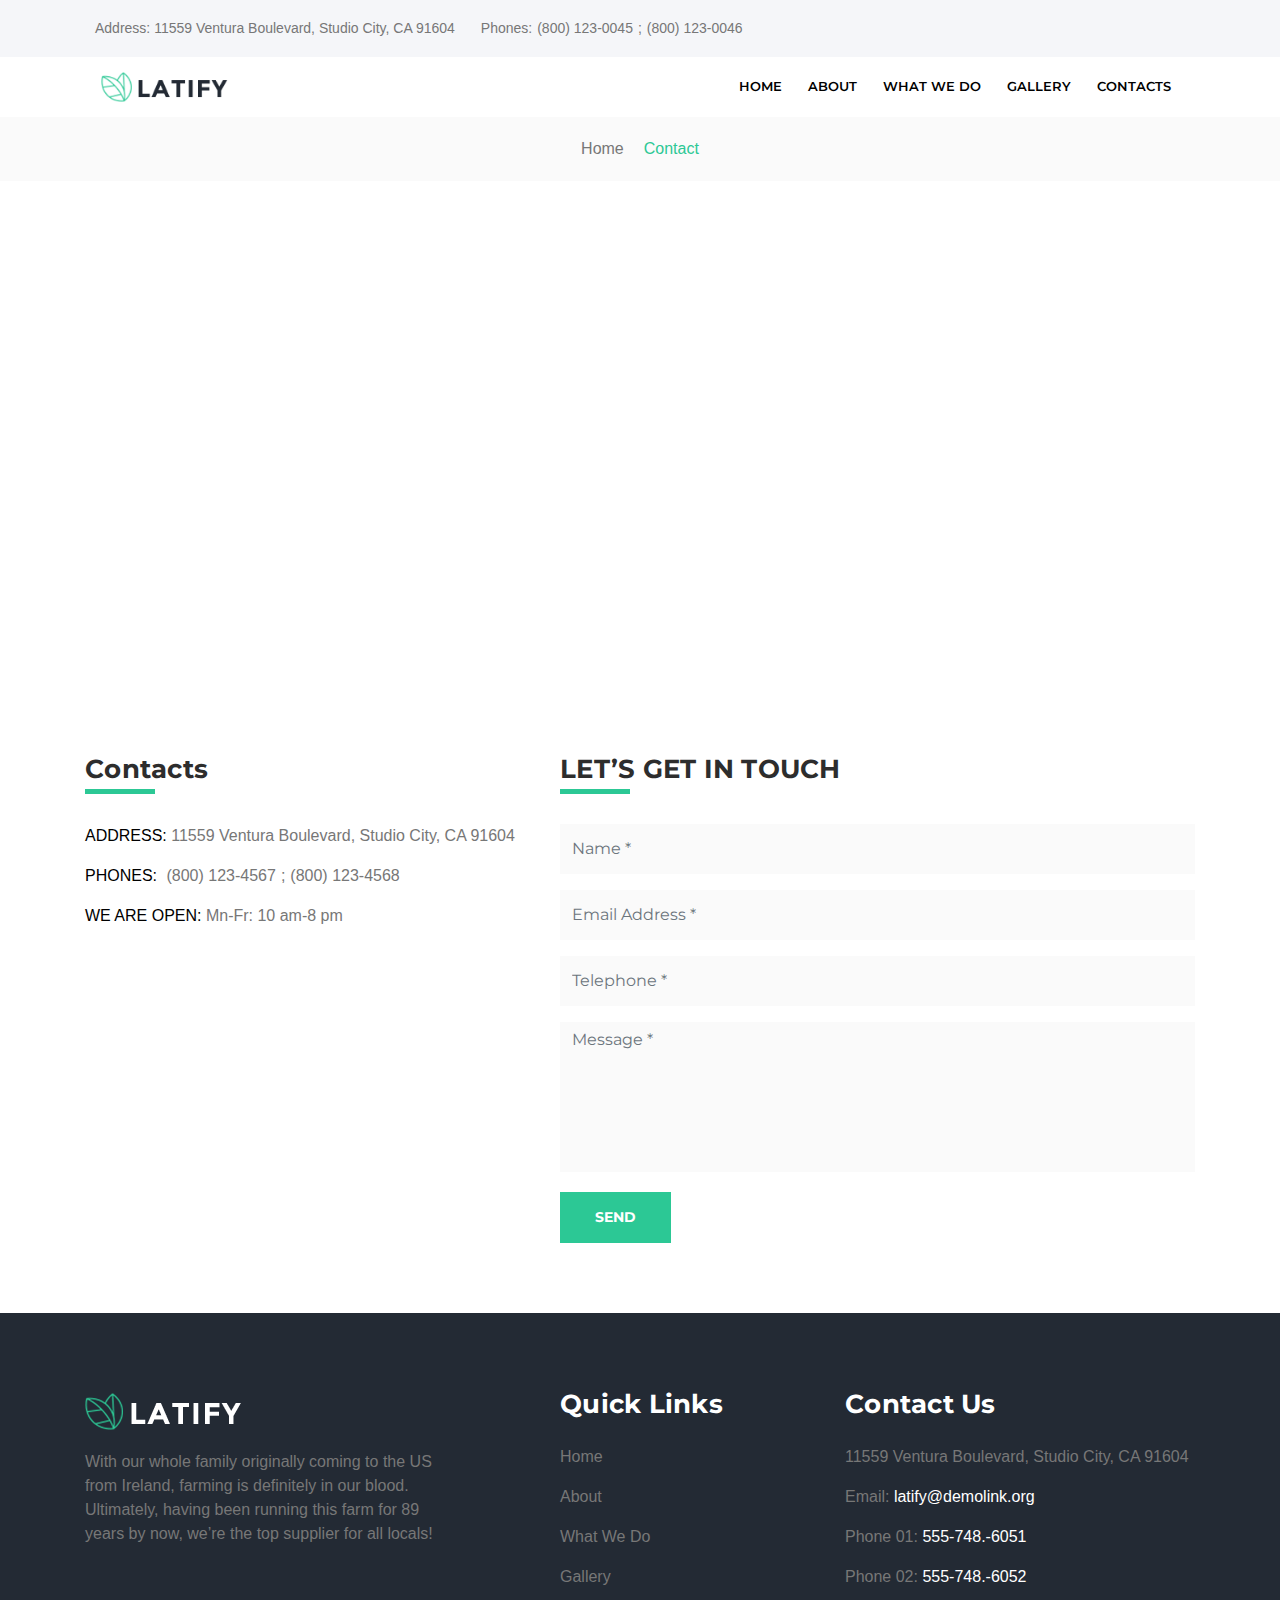
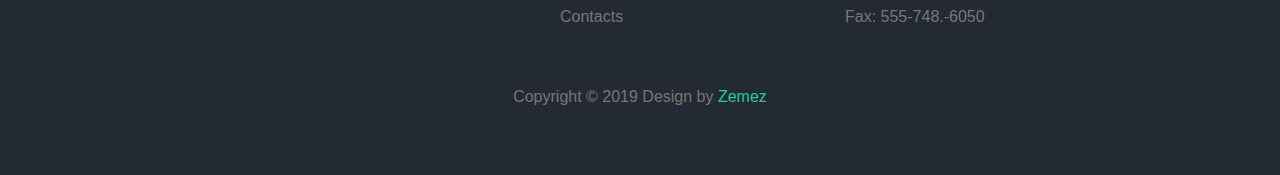
<file: contact.html>
<!DOCTYPE html>
<html lang="en">
<head>
    <meta charset="UTF-8">
    <meta name="viewport" content="width=device-width, initial-scale=1.0, maximum-scale=1.0, minimum-scale=1.0, user-scalable=no">
    <title></title>
    <!--Fonts-->
    <link href="https://fonts.googleapis.com/css?family=Montserrat:100,300,400,600,700" rel="stylesheet">
    <link href="https://fonts.googleapis.com/css?family=Roboto:300,400,500,700,900&display=swap" rel="stylesheet">
    <link href="https://fonts.googleapis.com/css?family=Poppins:200,300,400,500,600,700,800&display=swap" rel="stylesheet">
    <!--Jquery-->
    <script src="./vendor/jquery/jquery.min.js"></script>
    <!--Bootstrap 4-->
    <script src="./vendor/bootstrap/bootstrap.min.js"></script>
    <link rel="stylesheet" href="./vendor/bootstrap/bootstrap.min.css">
    <!--Font Awesome-->
    <link rel="stylesheet" href="https://use.fontawesome.com/releases/v5.7.0/css/all.css"
          integrity="sha384-lZN37f5QGtY3VHgisS14W3ExzMWZxybE1SJSEsQp9S+oqd12jhcu+A56Ebc1zFSJ" crossorigin="anonymous">
    <!--Owl Carousel-->
    <script src="./js/owl.carousel.min.js"></script>
    <link rel="stylesheet" href="./css/owl.carousel.css">
    <link rel="stylesheet" href="./css/owl.theme.default.css">
    <!--wow-->
    <link rel="stylesheet" href="./css/animate.css">
    <script src="./js/wow.js"></script>
    <!--Scripts-->
    <script src="./js/scripts.js"></script>
    <!--Styles-->
    <link rel="stylesheet" href="./css/main.css">
</head>
<body class="page-contacts">
<header class="contact-line">
    <div class="container d-flex flex-column flex-sm-row justify-content-between align-items-center">
        <address class="d-flex flex-column flex-sm-row align-items-center">
            <div class="address mr-0 mr-sm-3 d-flex flex-row align-items-center">
                <i class="fas fa-map-marker-alt"></i>
                <p class="section-info m-0">Address: 11559 Ventura Boulevard, Studio City, CA 91604</p>
            </div>
            <div class="phone d-flex flex-row align-items-center">
                <i class="fas fa-phone"></i>
                <p class="section-info m-0">Phones:<a href="tel:+">(800) 123-0045</a>;<a
                            href="tel:+">(800) 123-0046</a></p>
            </div>
        </address>
        <div class="social-group">
            <ul class="list-unstyled list-inline">
                <li class="list-inline-item"><a href=""><i class="fab fa-facebook-f"></i></a></li>
                <li class="list-inline-item"><a href=""><i class="fab fa-twitter"></i></a></li>
                <li class="list-inline-item"><a href=""><i class="fab fa-google-plus-g"></i></a></li>
                <li class="list-inline-item"><a href=""><i class="fab fa-vimeo-v"></i></a></li>
                <li class="list-inline-item"><a href=""><i class="fab fa-youtube"></i></a></li>
                <li class="list-inline-item"><a href=""><i class="fab fa-pinterest-p"></i></a></li>
            </ul>
        </div>
    </div>
</header>
<nav class="navbar navbar-expand-lg" id="siteNav">
    <div class="container">
        <a class="navbar-brand pl-3" href="https://arman-aleksanyan.github.io/latify/"><img src="./img/brand-logo.png"></a>
        <div class="navbar-toggler" data-toggle="collapse" data-target="#navbarNav"
             aria-controls="navbarNav"
             aria-expanded="false"
             aria-label="Toggle navigation">
            <div class="toggle">
                <div class="bar"></div>
            </div>
        </div>
        <div class="collapse navbar-collapse pr-lg-3" id="navbarNav">
            <ul class="navbar-nav">
                <li class="nav-item"><a class="nav-link" href="https://arman-aleksanyan.github.io/latify/">HOME</a></li>
                <li class="nav-item"><a class="nav-link" href="https://arman-aleksanyan.github.io/latify/about">ABOUT</a></li>
                <li class="nav-item"><a class="nav-link" href="https://arman-aleksanyan.github.io/latify/what-we-do">WHAT WE DO</a></li>
                <li class="nav-item"><a class="nav-link" href="https://arman-aleksanyan.github.io/latify/gallery">GALLERY</a></li>
                <li class="nav-item"><a class="nav-link" href="https://arman-aleksanyan.github.io/latify/contact">CONTACTS</a></li>
            </ul>
        </div>
    </div>
</nav>
<section class="section-navigation-line">
    <div class="container d-flex justify-content-center align-items-center">
        <p class="section-info">
            <a href="https://arman-aleksanyan.github.io/latify/">Home</a><i class="fas fa-arrow-right"></i><span>Contact</span>
        </p>
    </div>
</section>
<iframe src="https://www.google.com/maps/embed?pb=!1m18!1m12!1m3!1d3302.2379132035485!2d-118.38609358439798!3d34.14025488058203!2m3!1f0!2f0!3f0!3m2!1i1024!2i768!4f13.1!3m3!1m2!1s0x80c2be0dd5960aed%3A0x20f405c480f25b3e!2zMTE1NTkgVmVudHVyYSBCbHZkLCBTdHVkaW8gQ2l0eSwgQ0EgOTE2MDQsINCh0KjQkA!5e0!3m2!1sru!2s!4v1578654155308!5m2!1sru!2s" width="100%" height="500px" frameborder="0" style="border:0;" allowfullscreen=""></iframe>
<section class="contact-page-body">
    <div class="container">
        <div class="row">
            <div class="col-12 col-sm-5 mb-5 mb-sm-0">
                <h3 class="section-title-secondary">
                    Contacts
                </h3>
                <div class="section-title-line"></div>
                <address>
                    <p class="section-info">
                        <span>ADDRESS:</span> 11559 Ventura Boulevard, Studio City, CA 91604
                    </p>
                    <p class="section-info">
                        <span>PHONES:</span> <a href="tel:+">(800) 123-4567</a>;<a href="tel:+">(800) 123-4568</a>
                    </p>
                    <p class="section-info">
                        <span>WE ARE OPEN:</span> Mn-Fr: 10 am-8 pm
                    </p>
                </address>
                <ul class="list-unstyled list-inline">
                    <li class="list-inline-item"><a href=""><i class="fab fa-facebook-f"></i></a></li>
                    <li class="list-inline-item"><a href=""><i class="fab fa-twitter"></i></a></li>
                    <li class="list-inline-item"><a href=""><i class="fab fa-google-plus-g"></i></a></li>
                    <li class="list-inline-item"><a href=""><i class="fab fa-vimeo-v"></i></a></li>
                    <li class="list-inline-item"><a href=""><i class="fab fa-youtube"></i></a></li>
                    <li class="list-inline-item"><a href=""><i class="fab fa-pinterest-p"></i></a></li>
                </ul>

            </div>
            <div class="col-12 col-sm-7">
                <h3 class="section-title-secondary">
                    LET’S GET IN TOUCH
                </h3>
                <div class="section-title-line"></div>
                <form action="">
                    <div class="row">
                        <div class="col-12">
                            <div class="form-group">
                                <input class="form-control" type="text" name="name" id="name" placeholder="Name *">
                            </div>
                        </div>
                        <div class="col-12">
                            <div class="form-group">
                                <input class="form-control" type="text" name="email" id="email"
                                       placeholder="Email Address *">
                            </div>
                        </div>
                        <div class="col-12">
                            <div class="form-group">
                                <input class="form-control" type="text" name="phone" id="phone"
                                       placeholder="Telephone *">
                            </div>
                        </div>
                        <div class="col-12">
            <textarea class="form-control" name="message" id="message"
                      style="resize: none" placeholder="Message *"></textarea>
                        </div>
                        <div class="col-12 text-center text-sm-left">
                            <button class="contact-us-button green-button" type="submit">
                                send
                            </button>
                        </div>
                    </div>
                </form>
            </div>
        </div>
    </div>

</section>
<footer>
    <div class="container">
        <div class="row">
            <div class="col-12 col-sm-4 mb-5 mb-sm-0">
                <a href="https://arman-aleksanyan.github.io/latify/">
                    <img src="./img/brand-logo-2.png" alt="logo">
                </a>
                <p class="section-info">
                    With our whole family originally coming to the US from Ireland, farming is definitely in our blood.
                    Ultimately, having been running this farm for 89 years by now, we’re the top supplier for all
                    locals!
                </p>
                <ul class="social-group list-unstyled list-inline">
                    <li class="list-inline-item"><a href=""><i class="fab fa-facebook-f"></i></a></li>
                    <li class="list-inline-item"><a href=""><i class="fab fa-twitter"></i></a></li>
                    <li class="list-inline-item"><a href=""><i class="fab fa-google-plus-g"></i></a></li>
                    <li class="list-inline-item"><a href=""><i class="fab fa-vimeo-v"></i></a></li>
                    <li class="list-inline-item"><a href=""><i class="fab fa-youtube"></i></a></li>
                    <li class="list-inline-item"><a href=""><i class="fab fa-pinterest-p"></i></a></li>
                </ul>

            </div>
            <div class="col-12 col-sm-3 mb-5 mb-sm-0 offset-sm-1">
                <h3 class="section-title-secondary">
                    Quick Links
                </h3>
                <ul class="list-unstyled">
                    <li><a href="https://arman-aleksanyan.github.io/latify/">
                            <p class="section-info">Home</p>
                        </a></li>
                    <li><a href="https://arman-aleksanyan.github.io/latify/about">
                            <p class="section-info">About</p>
                        </a></li>
                    <li><a href="https://arman-aleksanyan.github.io/latify/services">
                            <p class="section-info">What We Do</p>
                        </a></li>
                    <li><a href="https://arman-aleksanyan.github.io/latify/projects">
                            <p class="section-info">Gallery</p>
                        </a></li>
                    <li><a href="https://arman-aleksanyan.github.io/latify/contacts">
                            <p class="section-info">Contacts</p>
                        </a></li>
                </ul>
            </div>
            <div class="col-12 col-sm-4">
                <h3 class="section-title-secondary">
                    Contact Us
                </h3>
                <address>
                    <p class="section-info">
                        11559 Ventura Boulevard, Studio City, CA 91604
                    </p>
                    <p class="section-info">
                        Email: <a href="mailto:">latify@demolink.org</a>
                    </p>
                    <p class="section-info">
                        Phone 01: <a href="tel:+">555-748.-6051</a>
                    </p>
                    <p class="section-info">
                        Phone 02: <a href="tel:+">555-748.-6052</a>
                    </p>
                    <p class="section-info">
                        Fax: 555-748.-6050
                    </p>
                </address>
            </div>
        </div>
    </div>
    <div class="copyright">
        <p class="section-info">
            Copyright © 2019 Design by <span>Zemez</span>
        </p>
    </div>
</footer>
</body>
</html>
</file>
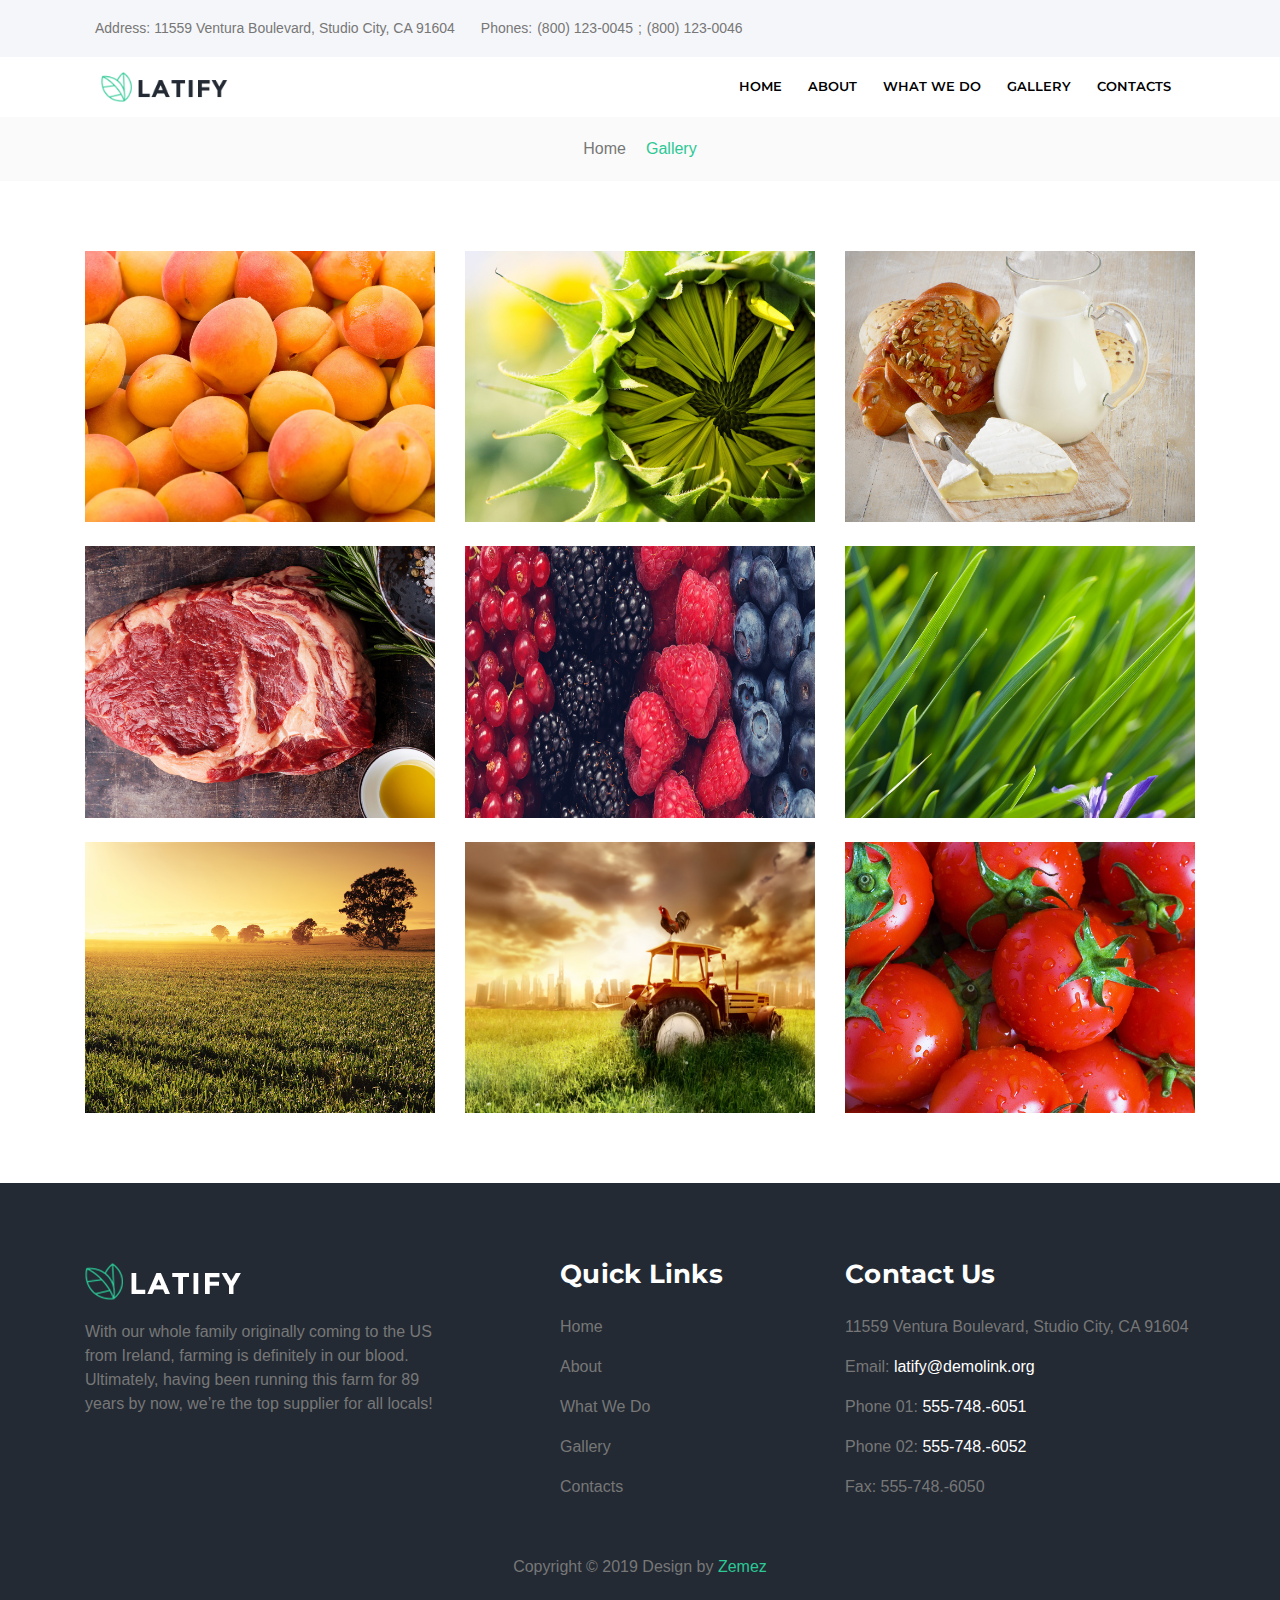
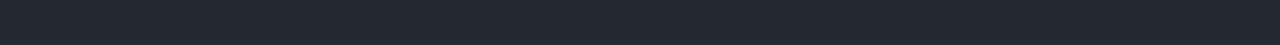
<file: gallery.html>
<!DOCTYPE html>
<html lang="en">
<head>
    <meta charset="UTF-8">
    <meta name="viewport" content="width=device-width, initial-scale=1.0, maximum-scale=1.0, minimum-scale=1.0, user-scalable=no">
    <title></title>
    <!--Fonts-->
    <link href="https://fonts.googleapis.com/css?family=Montserrat:100,300,400,600,700" rel="stylesheet">
    <link href="https://fonts.googleapis.com/css?family=Roboto:300,400,500,700,900&display=swap" rel="stylesheet">
    <link href="https://fonts.googleapis.com/css?family=Poppins:200,300,400,500,600,700,800&display=swap" rel="stylesheet">
    <!--Jquery-->
    <script src="./vendor/jquery/jquery.min.js"></script>
    <!--Bootstrap 4-->
    <script src="./vendor/bootstrap/bootstrap.min.js"></script>
    <link rel="stylesheet" href="./vendor/bootstrap/bootstrap.min.css">
    <!--Font Awesome-->
    <link rel="stylesheet" href="https://use.fontawesome.com/releases/v5.7.0/css/all.css"
          integrity="sha384-lZN37f5QGtY3VHgisS14W3ExzMWZxybE1SJSEsQp9S+oqd12jhcu+A56Ebc1zFSJ" crossorigin="anonymous">
    <!--Owl Carousel-->
    <script src="./js/owl.carousel.min.js"></script>
    <link rel="stylesheet" href="./css/owl.carousel.css">
    <link rel="stylesheet" href="./css/owl.theme.default.css">
    <!--wow-->
    <link rel="stylesheet" href="./css/animate.css">
    <script src="./js/wow.js"></script>
    <!--Scripts-->
    <script src="./js/scripts.js"></script>
    <!--Styles-->
    <link rel="stylesheet" href="./css/main.css">
</head>
<body class="page-projects">
<header class="contact-line">
    <div class="container d-flex flex-column flex-sm-row justify-content-between align-items-center">
        <address class="d-flex flex-column flex-sm-row align-items-center">
            <div class="address mr-0 mr-sm-3 d-flex flex-row align-items-center">
                <i class="fas fa-map-marker-alt"></i>
                <p class="section-info m-0">Address: 11559 Ventura Boulevard, Studio City, CA 91604</p>
            </div>
            <div class="phone d-flex flex-row align-items-center">
                <i class="fas fa-phone"></i>
                <p class="section-info m-0">Phones:<a href="tel:+">(800) 123-0045</a>;<a
                            href="tel:+">(800) 123-0046</a></p>
            </div>
        </address>
        <div class="social-group">
            <ul class="list-unstyled list-inline">
                <li class="list-inline-item"><a href=""><i class="fab fa-facebook-f"></i></a></li>
                <li class="list-inline-item"><a href=""><i class="fab fa-twitter"></i></a></li>
                <li class="list-inline-item"><a href=""><i class="fab fa-google-plus-g"></i></a></li>
                <li class="list-inline-item"><a href=""><i class="fab fa-vimeo-v"></i></a></li>
                <li class="list-inline-item"><a href=""><i class="fab fa-youtube"></i></a></li>
                <li class="list-inline-item"><a href=""><i class="fab fa-pinterest-p"></i></a></li>
            </ul>
        </div>
    </div>
</header>
<nav class="navbar navbar-expand-lg" id="siteNav">
    <div class="container">
        <a class="navbar-brand pl-3" href="https://arman-aleksanyan.github.io/latify/"><img src="./img/brand-logo.png"></a>
        <div class="navbar-toggler" data-toggle="collapse" data-target="#navbarNav"
             aria-controls="navbarNav"
             aria-expanded="false"
             aria-label="Toggle navigation">
            <div class="toggle">
                <div class="bar"></div>
            </div>
        </div>
        <div class="collapse navbar-collapse pr-lg-3" id="navbarNav">
            <ul class="navbar-nav">
                <li class="nav-item"><a class="nav-link" href="https://arman-aleksanyan.github.io/latify/">HOME</a></li>
                <li class="nav-item"><a class="nav-link" href="https://arman-aleksanyan.github.io/latify/about">ABOUT</a></li>
                <li class="nav-item"><a class="nav-link" href="https://arman-aleksanyan.github.io/latify/what-we-do">WHAT WE DO</a></li>
                <li class="nav-item"><a class="nav-link" href="https://arman-aleksanyan.github.io/latify/gallery">GALLERY</a></li>
                <li class="nav-item"><a class="nav-link" href="https://arman-aleksanyan.github.io/latify/contact">CONTACTS</a></li>
            </ul>
        </div>
    </div>
</nav>
<section class="section-navigation-line">
    <div class="container d-flex justify-content-center align-items-center">
        <p class="section-info">
            <a href="/">Home</a><i class="fas fa-arrow-right"></i><span>Gallery</span>
        </p>
    </div>
</section>
<section class="gallery-page-body">
    <div class="container">
        <div class="row">
            <div class="col-12 col-sm-4 mb-4">
                <img src="./img/gallery-page-img-1.jpg" alt="gallery">
            </div>
            <div class="col-12 col-sm-4 mb-4">
                <img src="./img/gallery-page-img-2.jpg" alt="gallery">
            </div>
            <div class="col-12 col-sm-4 mb-4">
                <img src="./img/gallery-page-img-3.jpg" alt="gallery">
            </div>
            <div class="col-12 col-sm-4 mb-4">
                <img src="./img/gallery-page-img-4.jpg" alt="gallery">
            </div>
            <div class="col-12 col-sm-4 mb-4">
                <img src="./img/gallery-page-img-5.jpg" alt="gallery">
            </div>
            <div class="col-12 col-sm-4 mb-4">
                <img src="./img/gallery-page-img-6.jpg" alt="gallery">
            </div>
            <div class="col-12 col-sm-4 mb-4 mb-sm-0">
                <img src="./img/gallery-page-img-7.jpg" alt="gallery">
            </div>
            <div class="col-12 col-sm-4 mb-4 mb-sm-0">
                <img src="./img/gallery-page-img-8.jpg" alt="gallery">
            </div>
            <div class="col-12 col-sm-4">
                <img src="./img/gallery-page-img-9.jpg" alt="gallery">
            </div>
        </div>
    </div>
</section>
<footer>
    <div class="container">
        <div class="row">
            <div class="col-12 col-sm-4 mb-5 mb-sm-0">
                <a href="https://arman-aleksanyan.github.io/latify/">
                    <img src="./img/brand-logo-2.png" alt="logo">
                </a>
                <p class="section-info">
                    With our whole family originally coming to the US from Ireland, farming is definitely in our blood.
                    Ultimately, having been running this farm for 89 years by now, we’re the top supplier for all
                    locals!
                </p>
                <ul class="social-group list-unstyled list-inline">
                    <li class="list-inline-item"><a href=""><i class="fab fa-facebook-f"></i></a></li>
                    <li class="list-inline-item"><a href=""><i class="fab fa-twitter"></i></a></li>
                    <li class="list-inline-item"><a href=""><i class="fab fa-google-plus-g"></i></a></li>
                    <li class="list-inline-item"><a href=""><i class="fab fa-vimeo-v"></i></a></li>
                    <li class="list-inline-item"><a href=""><i class="fab fa-youtube"></i></a></li>
                    <li class="list-inline-item"><a href=""><i class="fab fa-pinterest-p"></i></a></li>
                </ul>

            </div>
            <div class="col-12 col-sm-3 mb-5 mb-sm-0 offset-sm-1">
                <h3 class="section-title-secondary">
                    Quick Links
                </h3>
                <ul class="list-unstyled">
                    <li><a href="https://arman-aleksanyan.github.io/latify/">
                            <p class="section-info">Home</p>
                        </a></li>
                    <li><a href="https://arman-aleksanyan.github.io/latify/about">
                            <p class="section-info">About</p>
                        </a></li>
                    <li><a href="https://arman-aleksanyan.github.io/latify/services">
                            <p class="section-info">What We Do</p>
                        </a></li>
                    <li><a href="https://arman-aleksanyan.github.io/latify/projects">
                            <p class="section-info">Gallery</p>
                        </a></li>
                    <li><a href="https://arman-aleksanyan.github.io/latify/contacts">
                            <p class="section-info">Contacts</p>
                        </a></li>
                </ul>
            </div>
            <div class="col-12 col-sm-4">
                <h3 class="section-title-secondary">
                    Contact Us
                </h3>
                <address>
                    <p class="section-info">
                        11559 Ventura Boulevard, Studio City, CA 91604
                    </p>
                    <p class="section-info">
                        Email: <a href="mailto:">latify@demolink.org</a>
                    </p>
                    <p class="section-info">
                        Phone 01: <a href="tel:+">555-748.-6051</a>
                    </p>
                    <p class="section-info">
                        Phone 02: <a href="tel:+">555-748.-6052</a>
                    </p>
                    <p class="section-info">
                        Fax: 555-748.-6050
                    </p>
                </address>
            </div>
        </div>
    </div>
    <div class="copyright">
        <p class="section-info">
            Copyright © 2019 Design by <span>Zemez</span>
        </p>
    </div>
</footer>
</body>
</html>
</file>
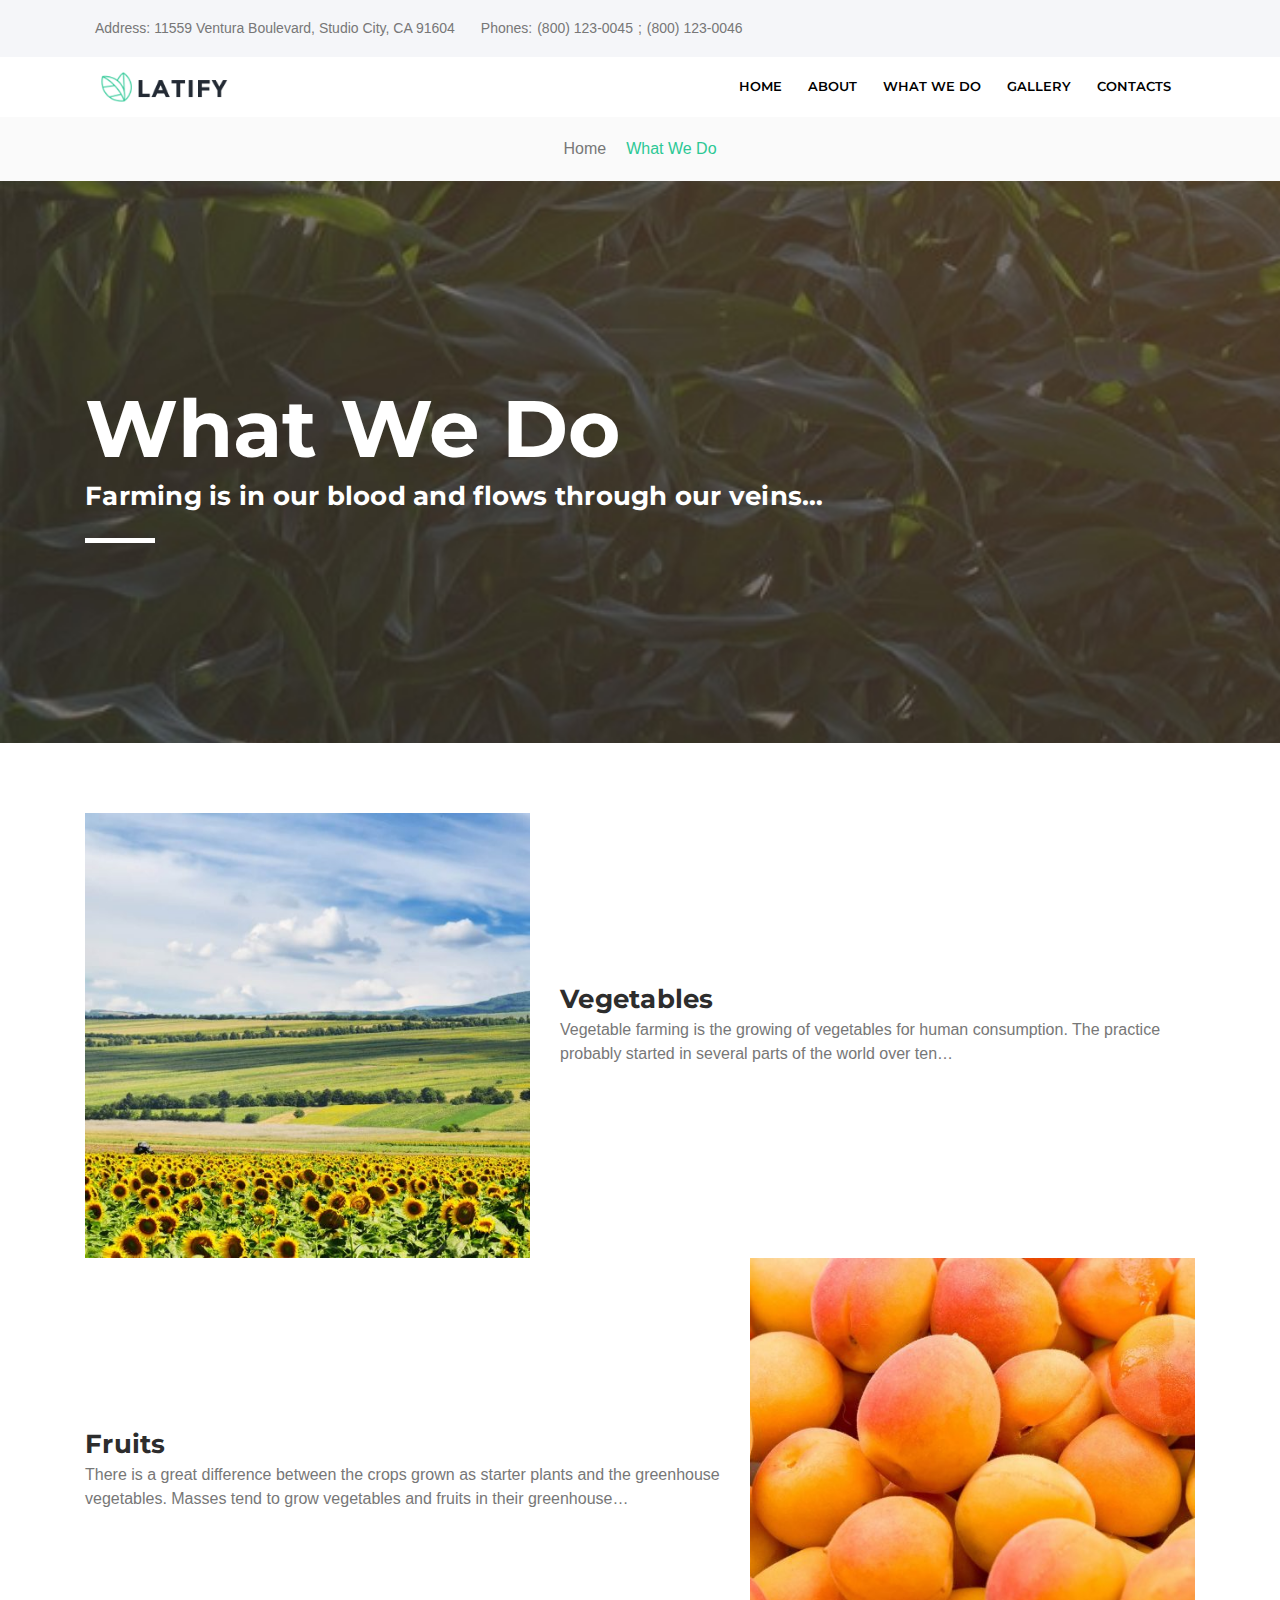
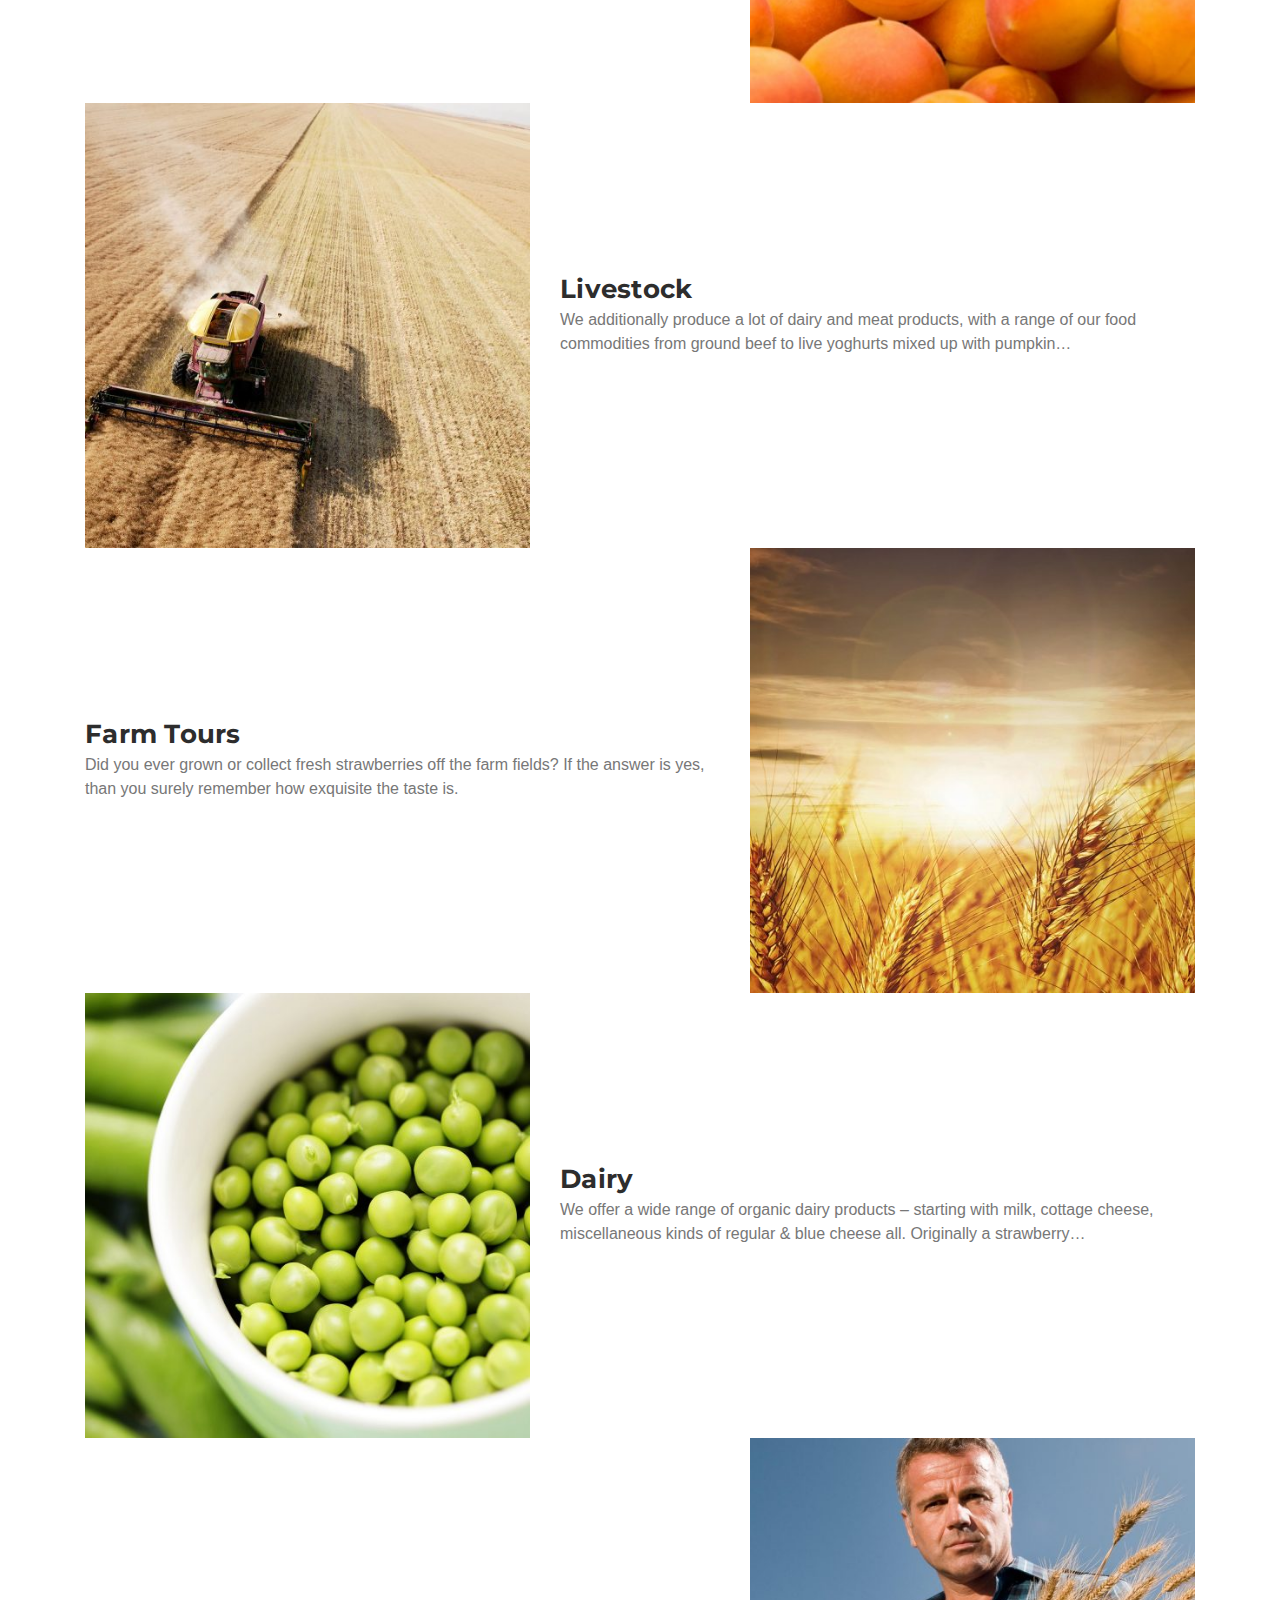
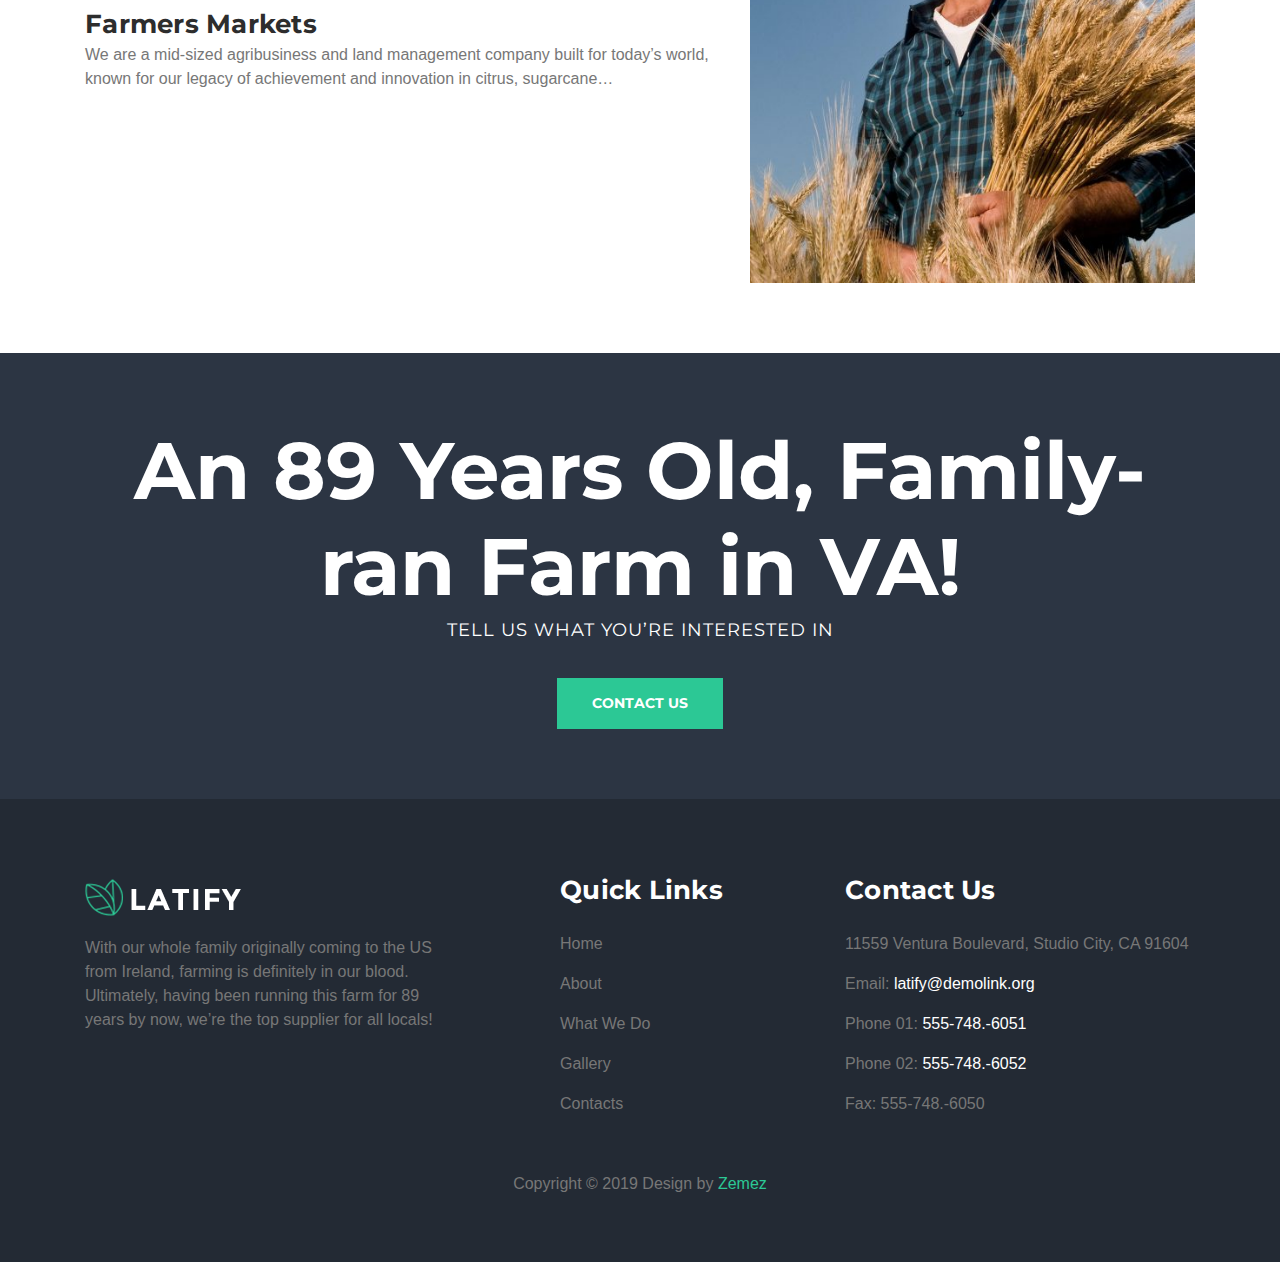
<file: what-we-do.html>
<!DOCTYPE html>
<html lang="en">
<head>
    <meta charset="UTF-8">
    <meta name="viewport" content="width=device-width, initial-scale=1.0, maximum-scale=1.0, minimum-scale=1.0, user-scalable=no">
    <title></title>
    <!--Fonts-->
    <link href="https://fonts.googleapis.com/css?family=Montserrat:100,300,400,600,700" rel="stylesheet">
    <link href="https://fonts.googleapis.com/css?family=Roboto:300,400,500,700,900&display=swap" rel="stylesheet">
    <link href="https://fonts.googleapis.com/css?family=Poppins:200,300,400,500,600,700,800&display=swap" rel="stylesheet">
    <!--Jquery-->
    <script src="./vendor/jquery/jquery.min.js"></script>
    <!--Bootstrap 4-->
    <script src="./vendor/bootstrap/bootstrap.min.js"></script>
    <link rel="stylesheet" href="./vendor/bootstrap/bootstrap.min.css">
    <!--Font Awesome-->
    <link rel="stylesheet" href="https://use.fontawesome.com/releases/v5.7.0/css/all.css"
          integrity="sha384-lZN37f5QGtY3VHgisS14W3ExzMWZxybE1SJSEsQp9S+oqd12jhcu+A56Ebc1zFSJ" crossorigin="anonymous">
    <!--Owl Carousel-->
    <script src="./js/owl.carousel.min.js"></script>
    <link rel="stylesheet" href="./css/owl.carousel.css">
    <link rel="stylesheet" href="./css/owl.theme.default.css">
    <!--wow-->
    <link rel="stylesheet" href="./css/animate.css">
    <script src="./js/wow.js"></script>
    <!--Scripts-->
    <script src="./js/scripts.js"></script>
    <!--Styles-->
    <link rel="stylesheet" href="./css/main.css">
</head>
<body class="page-services">
<header class="contact-line">
    <div class="container d-flex flex-column flex-sm-row justify-content-between align-items-center">
        <address class="d-flex flex-column flex-sm-row align-items-center">
            <div class="address mr-0 mr-sm-3 d-flex flex-row align-items-center">
                <i class="fas fa-map-marker-alt"></i>
                <p class="section-info m-0">Address: 11559 Ventura Boulevard, Studio City, CA 91604</p>
            </div>
            <div class="phone d-flex flex-row align-items-center">
                <i class="fas fa-phone"></i>
                <p class="section-info m-0">Phones:<a href="tel:+">(800) 123-0045</a>;<a
                            href="tel:+">(800) 123-0046</a></p>
            </div>
        </address>
        <div class="social-group">
            <ul class="list-unstyled list-inline">
                <li class="list-inline-item"><a href=""><i class="fab fa-facebook-f"></i></a></li>
                <li class="list-inline-item"><a href=""><i class="fab fa-twitter"></i></a></li>
                <li class="list-inline-item"><a href=""><i class="fab fa-google-plus-g"></i></a></li>
                <li class="list-inline-item"><a href=""><i class="fab fa-vimeo-v"></i></a></li>
                <li class="list-inline-item"><a href=""><i class="fab fa-youtube"></i></a></li>
                <li class="list-inline-item"><a href=""><i class="fab fa-pinterest-p"></i></a></li>
            </ul>
        </div>
    </div>
</header>
<nav class="navbar navbar-expand-lg" id="siteNav">
    <div class="container">
        <a class="navbar-brand pl-3" href="https://arman-aleksanyan.github.io/latify/"><img src="./img/brand-logo.png"></a>
        <div class="navbar-toggler" data-toggle="collapse" data-target="#navbarNav"
             aria-controls="navbarNav"
             aria-expanded="false"
             aria-label="Toggle navigation">
            <div class="toggle">
                <div class="bar"></div>
            </div>
        </div>
        <div class="collapse navbar-collapse pr-lg-3" id="navbarNav">
            <ul class="navbar-nav">
                <li class="nav-item"><a class="nav-link" href="https://arman-aleksanyan.github.io/latify/">HOME</a></li>
                <li class="nav-item"><a class="nav-link" href="https://arman-aleksanyan.github.io/latify/about">ABOUT</a></li>
                <li class="nav-item"><a class="nav-link" href="https://arman-aleksanyan.github.io/latify/what-we-do">WHAT WE DO</a></li>
                <li class="nav-item"><a class="nav-link" href="https://arman-aleksanyan.github.io/latify/gallery">GALLERY</a></li>
                <li class="nav-item"><a class="nav-link" href="https://arman-aleksanyan.github.io/latify/contact">CONTACTS</a></li>
            </ul>
        </div>
    </div>
</nav>
<section class="section-navigation-line">
    <div class="container d-flex justify-content-center align-items-center">
        <p class="section-info">
            <a href="https://arman-aleksanyan.github.io/latify/">Home</a><i class="fas fa-arrow-right"></i><span>What We Do</span>
        </p>
    </div>
</section>
<section class="section-hero what-we-do-section-hero">
    <div class="container">
        <h1>
            What We Do
        </h1>
        <h3 class="section-title-secondary">
            Farming is in our blood and flows through our veins…
        </h3>
        <div class="section-title-line"></div>
    </div>
</section>
<section class="what-we-do-body">
    <div class="container">
        <div class="row mb-5 mb-sm-0">
            <div class="col-12 col-sm-5">
                <img src="./img/what-we-do-body-img-1.jpg" alt="" class="w-100">
            </div>
            <div class="col-12 col-sm-7 d-flex flex-column justify-content-center align-items-start">
                <h3 class="section-title-secondary">
                    Vegetables
                </h3>
                <p class="section-info">
                    Vegetable farming is the growing of vegetables for human consumption. The practice probably started
                    in several parts of the world over ten…
                </p>
            </div>
        </div>
        <div class="row mb-5 mb-sm-0">
            <div class="col-12 col-sm-7 order-2 order-sm-1 d-flex flex-column justify-content-center align-items-start">
                <h3 class="section-title-secondary">
                    Fruits
                </h3>
                <p class="section-info">
                    There is a great difference between the crops grown as starter plants and the greenhouse vegetables.
                    Masses tend to grow vegetables and fruits in their greenhouse…
                </p>
            </div>
            <div class="col-12 col-sm-5 order-1 order-sm-2">
                <img src="./img/what-we-do-body-img-2.jpg" alt="" class="w-100">
            </div>
        </div>
        <div class="row mb-5 mb-sm-0">
            <div class="col-12 col-sm-5">
                <img src="./img/what-we-do-body-img-3.jpg" alt="" class="w-100">
            </div>
            <div class="col-12 col-sm-7 d-flex flex-column justify-content-center align-items-start">
                <h3 class="section-title-secondary">
                    Livestock
                </h3>
                <p class="section-info">
                    We additionally produce a lot of dairy and meat products, with a range of our food commodities from
                    ground beef to live yoghurts mixed up with pumpkin…
                </p>
            </div>
        </div>
        <div class="row mb-5 mb-sm-0">
            <div class="col-12 col-sm-7 order-2 order-sm-1 d-flex flex-column justify-content-center align-items-start">
                <h3 class="section-title-secondary">
                    Farm Tours
                </h3>
                <p class="section-info">
                    Did you ever grown or collect fresh strawberries off the farm fields? If the answer is yes, than you
                    surely remember how exquisite the taste is.
                </p>
            </div>
            <div class="col-12 col-sm-5 order-1 order-sm-2">
                <img src="./img/what-we-do-body-img-4.jpg" alt="" class="w-100">
            </div>
        </div>
        <div class="row mb-5 mb-sm-0">
            <div class="col-12 col-sm-5">
                <img src="./img/what-we-do-body-img-5.jpg" alt="" class="w-100">
            </div>
            <div class="col-12 col-sm-7 d-flex flex-column justify-content-center align-items-start">
                <h3 class="section-title-secondary">
                    Dairy
                </h3>
                <p class="section-info">
                    We offer a wide range of organic dairy products – starting with milk, cottage cheese, miscellaneous
                    kinds of regular & blue cheese all. Originally a strawberry…
                </p>
            </div>
        </div>
        <div class="row">
            <div class="col-12 col-sm-7 order-2 order-sm-1 d-flex flex-column justify-content-center align-items-start">
                <h3 class="section-title-secondary">
                    Farmers Markets
                </h3>
                <p class="section-info">
                    We are a mid-sized agribusiness and land management company built for today’s world, known for our
                    legacy of achievement and innovation in citrus, sugarcane…
                </p>
            </div>
            <div class="col-12 col-sm-5 order-1 order-sm-2">
                <img src="./img/what-we-do-body-img-6.jpg" alt="" class="w-100">
            </div>
        </div>
    </div>
</section>
<section class="family-run-farm text-center">
    <div class="container">
        <h1>
            An 89 Years Old, Family-ran Farm in VA!
        </h1>
        <h3 class="section-title-secondary">
            TELL US WHAT YOU’RE INTERESTED IN
        </h3>
        <button class="green-button"  onclick="window.location.href='https://arman-aleksanyan.github.io/latify/contact'">
            contact us
        </button>
    </div>
</section>
<footer>
    <div class="container">
        <div class="row">
            <div class="col-12 col-sm-4 mb-5 mb-sm-0">
                <a href="https://arman-aleksanyan.github.io/latify/">
                    <img src="./img/brand-logo-2.png" alt="logo">
                </a>
                <p class="section-info">
                    With our whole family originally coming to the US from Ireland, farming is definitely in our blood.
                    Ultimately, having been running this farm for 89 years by now, we’re the top supplier for all
                    locals!
                </p>
                <ul class="social-group list-unstyled list-inline">
                    <li class="list-inline-item"><a href=""><i class="fab fa-facebook-f"></i></a></li>
                    <li class="list-inline-item"><a href=""><i class="fab fa-twitter"></i></a></li>
                    <li class="list-inline-item"><a href=""><i class="fab fa-google-plus-g"></i></a></li>
                    <li class="list-inline-item"><a href=""><i class="fab fa-vimeo-v"></i></a></li>
                    <li class="list-inline-item"><a href=""><i class="fab fa-youtube"></i></a></li>
                    <li class="list-inline-item"><a href=""><i class="fab fa-pinterest-p"></i></a></li>
                </ul>

            </div>
            <div class="col-12 col-sm-3 mb-5 mb-sm-0 offset-sm-1">
                <h3 class="section-title-secondary">
                    Quick Links
                </h3>
                <ul class="list-unstyled">
                    <li><a href="https://arman-aleksanyan.github.io/latify/">
                            <p class="section-info">Home</p>
                        </a></li>
                    <li><a href="https://arman-aleksanyan.github.io/latify/about">
                            <p class="section-info">About</p>
                        </a></li>
                    <li><a href="https://arman-aleksanyan.github.io/latify/services">
                            <p class="section-info">What We Do</p>
                        </a></li>
                    <li><a href="https://arman-aleksanyan.github.io/latify/projects">
                            <p class="section-info">Gallery</p>
                        </a></li>
                    <li><a href="https://arman-aleksanyan.github.io/latify/contacts">
                            <p class="section-info">Contacts</p>
                        </a></li>
                </ul>
            </div>
            <div class="col-12 col-sm-4">
                <h3 class="section-title-secondary">
                    Contact Us
                </h3>
                <address>
                    <p class="section-info">
                        11559 Ventura Boulevard, Studio City, CA 91604
                    </p>
                    <p class="section-info">
                        Email: <a href="mailto:">latify@demolink.org</a>
                    </p>
                    <p class="section-info">
                        Phone 01: <a href="tel:+">555-748.-6051</a>
                    </p>
                    <p class="section-info">
                        Phone 02: <a href="tel:+">555-748.-6052</a>
                    </p>
                    <p class="section-info">
                        Fax: 555-748.-6050
                    </p>
                </address>
            </div>
        </div>
    </div>
    <div class="copyright">
        <p class="section-info">
            Copyright © 2019 Design by <span>Zemez</span>
        </p>
    </div>
</footer>
</body>
</html>
</file>
<file: css/main.css>
a:hover {
  text-decoration: none; }

section {
  padding: 70px 0; }

h5.section-title-small {
  color: #aeaeae;
  font-family: "Lato", Sans-serif;
  font-size: 16px;
  font-weight: 700;
  text-transform: uppercase;
  font-style: normal;
  line-height: 1.5em; }

h2.section-title {
  font-family: 'Montserrat', sans-serif;
  color: #2d2d2d;
  font-size: 36px;
  font-weight: 700;
  font-style: normal;
  line-height: 1.1em; }

.section-title-line {
  width: 70px;
  height: 5px;
  background-color: #2cc895; }

h3.section-title-secondary {
  color: #2d2d2d;
  font-family: "Montserrat", Sans-serif;
  font-size: 26px;
  font-weight: 700;
  font-style: normal;
  line-height: 0.866em;
  letter-spacing: 0.26px; }

p.section-info {
  color: #777777;
  font-family: "Lato", Sans-serif;
  font-size: 16px;
  font-weight: 400;
  font-style: normal;
  line-height: 1.5em; }

h5.section-info-secondary {
  color: #181818;
  font-weight: 400;
  text-transform: uppercase;
  font-family: 'Montserrat', sans-serif;
  font-size: 18px; }

button.green-button {
  font-family: 'Montserrat', sans-serif;
  cursor: pointer;
  text-transform: uppercase;
  font-weight: 700;
  font-size: 14px;
  padding: 15px 35px;
  text-align: center;
  border: 0;
  background-color: #2cc895;
  color: #FFFFFF; }
  button.green-button:hover {
    -webkit-transition: 0.4s ease;
    transition: 0.4s ease;
    background-color: #000000;
    color: #FFFFFF;
    text-decoration: none; }

button.transparent-button {
  font-family: 'Montserrat', sans-serif;
  cursor: pointer;
  text-transform: uppercase;
  font-weight: 500;
  letter-spacing: 1px;
  font-size: 15px;
  height: 50px;
  width: 140px;
  text-align: center;
  border: 2px solid #e03131;
  background-color: transparent;
  color: #e03131; }
  button.transparent-button:hover {
    color: #FFFFFF;
    background-color: #e03131;
    text-decoration: none;
    border: 0; }

html {
  height: 100%; }
  html body {
    position: relative;
    min-height: 100%;
    opacity: 0;
    font-family: 'Montserrat', sans-serif;
    font-weight: 300;
    -webkit-transition: all 1s linear;
    transition: all 1s linear; }
    html body.animated {
      opacity: 1; }
  html main {
    position: relative; }
  html nav {
    z-index: 1001; }
    html nav.navbar {
      height: 60px;
      left: 0;
      right: 0;
      background-color: #FFFFFF;
      -webkit-transition: all 1s ease;
      transition: all 1s ease;
      padding-left: 0;
      padding-right: 0; }
      html nav.navbar .navbar-toggler .toggle {
        width: 30px;
        height: 30px;
        display: -webkit-box;
        display: -ms-flexbox;
        display: flex;
        -webkit-box-pack: center;
            -ms-flex-pack: center;
                justify-content: center;
        -webkit-box-align: center;
            -ms-flex-align: center;
                align-items: center;
        z-index: 10; }
        html nav.navbar .navbar-toggler .toggle .bar {
          position: relative;
          width: 22px;
          height: 2px;
          background: #2cc895; }
          html nav.navbar .navbar-toggler .toggle .bar:before, html nav.navbar .navbar-toggler .toggle .bar:after {
            content: '';
            position: absolute;
            width: 100%;
            height: 100%;
            background: inherit;
            left: 0;
            -webkit-transform-origin: center center;
                    transform-origin: center center;
            -webkit-transition: top .25s ease, bottom .25s ease, -webkit-transform .25s ease;
            transition: top .25s ease, bottom .25s ease, -webkit-transform .25s ease;
            transition: transform .25s ease, top .25s ease, bottom .25s ease;
            transition: transform .25s ease, top .25s ease, bottom .25s ease, -webkit-transform .25s ease; }
          html nav.navbar .navbar-toggler .toggle .bar:before {
            top: -8px; }
          html nav.navbar .navbar-toggler .toggle .bar:after {
            bottom: -8px; }
        html nav.navbar .navbar-toggler .toggle.clicked .bar {
          background: transparent; }
          html nav.navbar .navbar-toggler .toggle.clicked .bar:before, html nav.navbar .navbar-toggler .toggle.clicked .bar:after {
            background: #000; }
          html nav.navbar .navbar-toggler .toggle.clicked .bar:before {
            -webkit-transform: rotate(45deg);
                    transform: rotate(45deg);
            top: 0;
            background: #2cc895; }
          html nav.navbar .navbar-toggler .toggle.clicked .bar:after {
            -webkit-transform: rotate(-45deg);
                    transform: rotate(-45deg);
            bottom: 0;
            background: #2cc895; }
      html nav.navbar.sticky {
        position: fixed;
        height: 70px;
        top: 0;
        left: 0;
        right: 0;
        background-color: #FFFFFF;
        -webkit-box-shadow: 0 3px 6px 0 rgba(0, 0, 0, 0.16);
                box-shadow: 0 3px 6px 0 rgba(0, 0, 0, 0.16);
        z-index: 1001; }
        html nav.navbar.sticky a.navbar-brand {
          height: 30px; }
        html nav.navbar.sticky .navbar-collapse ul li a.nav-link {
          font-size: 13px; }
      html nav.navbar a.navbar-brand {
        margin: 0;
        padding: 0;
        -webkit-transition: all 1s ease;
        transition: all 1s ease;
        cursor: pointer;
        display: -webkit-box;
        display: -ms-flexbox;
        display: flex;
        -webkit-box-align: center;
            -ms-flex-align: center;
                align-items: center; }
        html nav.navbar a.navbar-brand img {
          height: 30px; }
      html nav.navbar .navbar-collapse {
        -webkit-box-pack: end;
            -ms-flex-pack: end;
                justify-content: flex-end; }
        html nav.navbar .navbar-collapse ul li + li {
          margin-left: 10px; }
        html nav.navbar .navbar-collapse ul li.active a.nav-link {
          color: #000000; }
        html nav.navbar .navbar-collapse ul li a.nav-link {
          cursor: pointer;
          font-size: 13px;
          font-weight: 600;
          color: #000000;
          -webkit-transition: all 0.3s linear;
          transition: all 0.3s linear; }
          html nav.navbar .navbar-collapse ul li a.nav-link.active {
            color: #C0B283; }
          html nav.navbar .navbar-collapse ul li a.nav-link:hover {
            color: #2cc895; }
        html nav.navbar .navbar-collapse.collapsing, html nav.navbar .navbar-collapse.show {
          background-color: white; }
          html nav.navbar .navbar-collapse.collapsing ul li, html nav.navbar .navbar-collapse.show ul li {
            padding: 7px 0;
            margin: 0;
            text-align: center; }
            html nav.navbar .navbar-collapse.collapsing ul li a.nav-link, html nav.navbar .navbar-collapse.show ul li a.nav-link {
              color: #000;
              text-transform: uppercase;
              font-size: 14px; }
              html nav.navbar .navbar-collapse.collapsing ul li a.nav-link.page-link, html nav.navbar .navbar-collapse.show ul li a.nav-link.page-link {
                max-width: 120px;
                margin: 0 auto; }
  html .box {
    width: 300px;
    height: 200px;
    background: #dedede;
    -webkit-transition-property: -webkit-box-shadow,-webkit-transform;
    transition-property: -webkit-box-shadow,-webkit-transform;
    transition-property: box-shadow,transform;
    transition-property: box-shadow,transform,-webkit-box-shadow,-webkit-transform;
    -webkit-transition-duration: 600ms;
            transition-duration: 600ms;
    -webkit-transition-timing-function: cubic-bezier(0.16, 1, 0.29, 0.99);
            transition-timing-function: cubic-bezier(0.16, 1, 0.29, 0.99);
    -webkit-box-shadow: 0 2px 8px rgba(0, 0, 0, 0.05);
            box-shadow: 0 2px 8px rgba(0, 0, 0, 0.05); }
    html .box:hover {
      -webkit-box-shadow: 0 12px 30px 0 rgba(0, 0, 0, 0.2);
              box-shadow: 0 12px 30px 0 rgba(0, 0, 0, 0.2); }
  html header.contact-line {
    padding: 15px 0;
    background-color: #f5f6f9; }
    html header.contact-line address {
      margin: 0; }
      html header.contact-line address i {
        color: #2cc895;
        font-size: 25px;
        margin: 0 5px; }
      html header.contact-line address p {
        font-size: 14px; }
        html header.contact-line address p a {
          color: inherit;
          margin: 0 5px; }
          html header.contact-line address p a:hover {
            -webkit-transition: 0.5s ease;
            transition: 0.5s ease;
            color: #2cc895; }
    html header.contact-line .social-group ul {
      margin: 0; }
      html header.contact-line .social-group ul li {
        width: 20px;
        height: 20px; }
        html header.contact-line .social-group ul li a:hover {
          -webkit-transition: 0.4s ease;
          transition: 0.4s ease;
          font-weight: bold; }
        html header.contact-line .social-group ul li a i {
          font-size: 18px;
          color: #333333; }
          html header.contact-line .social-group ul li a i:hover {
            -webkit-transition: 0.4s ease;
            transition: 0.4s ease;
            font-weight: bold;
            color: #2CC895; }
  html section.hero {
    padding: 0; }
    html section.hero .carousel-item {
      background-repeat: no-repeat;
      background-size: cover; }
      html section.hero .carousel-item .carousel-item-wrap {
        height: 100vh;
        display: -webkit-box;
        display: -ms-flexbox;
        display: flex;
        -webkit-box-orient: vertical;
        -webkit-box-direction: normal;
            -ms-flex-direction: column;
                flex-direction: column;
        -webkit-box-pack: center;
            -ms-flex-pack: center;
                justify-content: center;
        -webkit-box-align: center;
            -ms-flex-align: center;
                align-items: center; }
        html section.hero .carousel-item .carousel-item-wrap h1 {
          font-size: 100px;
          font-family: 'Montserrat', sans-serif;
          font-weight: 700;
          color: #FFFFFF; }
        html section.hero .carousel-item .carousel-item-wrap h3.section-title-secondary {
          color: #FFFFFF;
          margin-bottom: 40px; }
        html section.hero .carousel-item .carousel-item-wrap button {
          font-family: "Montserrat", Sans-serif;
          font-size: 14px;
          font-weight: 700;
          text-transform: uppercase;
          padding: 15px 35px;
          cursor: pointer;
          background-color: #ffffff;
          color: #000000;
          border: 0; }
          html section.hero .carousel-item .carousel-item-wrap button:hover {
            -webkit-transition: 0.4s ease;
            transition: 0.4s ease;
            background-color: #000000;
            color: #FFFFFF; }
    html section.hero .carousel-item-1 {
      background-image: url(../img/carousel-item-1-bg.jpg); }
    html section.hero .carousel-item-2 {
      background-image: url(../img/carousel-item-2-bg.jpg); }
    html section.hero .carousel-item-3 {
      background-image: url(../img/carousel-item-3-bg.jpg); }
  html section.american-farm {
    border-bottom: 1px solid #c2c2c2; }
    html section.american-farm .section-title-line {
      margin-bottom: 40px; }
    html section.american-farm button {
      margin-top: 30px; }
  html section.what-we-do .section-title-line {
    margin: 0 auto;
    margin-bottom: 40px;
    margin-top: 20px; }
  html section.what-we-do img {
    margin-bottom: 30px; }
  html section.what-we-do h3.section-title-secondary {
    margin-bottom: 15px; }
  html section.from-the-farm {
    background-image: url(../img/from-the-farm-bg.jpg);
    background-repeat: no-repeat;
    background-size: cover;
    background-attachment: fixed;
    padding: 100px 0; }
    html section.from-the-farm h1 {
      font-size: 80px;
      font-family: 'Montserrat', sans-serif;
      font-weight: 700;
      color: #FFFFFF; }
    html section.from-the-farm h3.section-title-secondary {
      color: #FFFFFF;
      margin-bottom: 40px;
      font-weight: 400;
      font-size: 18px;
      letter-spacing: 1px; }
  html section.meet-the-farmers .section-title-line {
    margin: 0 auto;
    margin-top: 20px;
    margin-bottom: 40px; }
  html section.meet-the-farmers img {
    width: 100%;
    margin-bottom: 15px; }
  html section.meet-the-farmers h3.section-title-secondary {
    font-size: 20px; }
  html section.why-people-choose-us {
    background-image: url(../img/why-people-choose-us-bg.jpg);
    background-repeat: no-repeat;
    background-size: cover;
    background-attachment: fixed; }
    html section.why-people-choose-us h5.section-title-small {
      color: #FFFFFF;
      text-align: center; }
    html section.why-people-choose-us h2.section-title {
      text-align: center;
      color: #FFFFFF; }
    html section.why-people-choose-us .section-title-line {
      background-color: #fff;
      margin: 0 auto;
      margin-top: 20px;
      margin-bottom: 40px; }
    html section.why-people-choose-us img {
      margin-right: 20px; }
    html section.why-people-choose-us h3.section-title-secondary {
      color: #FFFFFF;
      line-height: 1.3; }
  html section.gallery .section-title-line {
    margin: 0 auto;
    margin-top: 20px;
    margin-bottom: 40px; }
  html section.gallery img {
    width: 100%;
    height: 100%; }
  html section.gallery button {
    margin-top: 40px; }
  html section.partner-line {
    background-color: #f8f8f8; }
  html footer {
    background-color: #232a34;
    padding: 80px 0 50px 0; }
    html footer img {
      margin-bottom: 20px; }
    html footer h3.section-title-secondary {
      color: #FFFFFF;
      margin-bottom: 30px; }
    html footer ul.social-group {
      margin-top: 30px; }
      html footer ul.social-group li + li {
        margin-left: 10px; }
      html footer ul.social-group li a:hover i {
        color: #2cc895;
        -webkit-transition: 0.4s ease;
        transition: 0.4s ease; }
      html footer ul.social-group li a i {
        font-size: 20px;
        color: #777777; }
    html footer ul li a:hover p.section-info {
      -webkit-transition: 0.4s ease;
      transition: 0.4s ease;
      color: #2cc895; }
    html footer address p.section-info a {
      color: #FFFFFF; }
      html footer address p.section-info a:hover {
        -webkit-transition: 0.4s ease;
        transition: 0.4s ease;
        color: #2cc895; }
    html footer .copyright {
      margin-top: 40px;
      text-align: center; }
      html footer .copyright p.section-info span {
        color: #2cc895; }
  html section.section-navigation-line {
    background-color: #fafafa;
    padding: 20px 0; }
    html section.section-navigation-line p.section-info {
      margin-bottom: 0;
      color: #2cc895; }
      html section.section-navigation-line p.section-info a {
        color: #777777; }
        html section.section-navigation-line p.section-info a:hover {
          color: #2cc895;
          -webkit-transition: 0.4s ease;
          transition: 0.4s ease; }
      html section.section-navigation-line p.section-info i {
        margin: 0 10px;
        color: #777777; }
  html section.section-hero {
    padding: 200px 0;
    background-repeat: no-repeat;
    background-size: cover;
    background-attachment: fixed; }
    html section.section-hero h1 {
      font-size: 80px;
      font-family: 'Montserrat', sans-serif;
      font-weight: 700;
      color: #FFFFFF; }
    html section.section-hero h3.section-title-secondary {
      color: #FFFFFF;
      margin-bottom: 30px; }
    html section.section-hero .section-title-line {
      background-color: #fff; }
  html section.about-section-hero {
    background-image: url(../img/about-section-hero-bg.jpg); }
  html section.about-section-contact a {
    height: 100%;
    background-image: url(../img/about-section-contact-img.jpg);
    background-repeat: no-repeat;
    background-size: cover; }
    html section.about-section-contact a:hover span.play-button {
      border-color: #2cc895;
      -webkit-transition: 0.4s ease;
      transition: 0.4s ease; }
      html section.about-section-contact a:hover span.play-button i {
        color: #2cc895;
        -webkit-transition: 0.4s ease;
        transition: 0.4s ease; }
    html section.about-section-contact a span.play-button {
      border: 2px solid #FFFFFF;
      height: 80px;
      width: 80px;
      border-radius: 50%;
      display: -webkit-box;
      display: -ms-flexbox;
      display: flex;
      -webkit-box-pack: center;
          -ms-flex-pack: center;
              justify-content: center;
      -webkit-box-align: center;
          -ms-flex-align: center;
              align-items: center; }
      html section.about-section-contact a span.play-button i {
        color: #FFFFFF;
        font-size: 25px; }
  html section.production-range .production-range-header {
    display: -webkit-box;
    display: -ms-flexbox;
    display: flex;
    -webkit-box-orient: horizontal;
    -webkit-box-direction: normal;
        -ms-flex-direction: row;
            flex-direction: row;
    -webkit-box-pack: justify;
        -ms-flex-pack: justify;
            justify-content: space-between;
    -webkit-box-align: center;
        -ms-flex-align: center;
            align-items: center;
    margin-bottom: 20px; }
    html section.production-range .production-range-header .icon {
      border-radius: 50%;
      height: 80px;
      min-width: 80px;
      display: -webkit-box;
      display: -ms-flexbox;
      display: flex;
      -webkit-box-pack: center;
          -ms-flex-pack: center;
              justify-content: center;
      -webkit-box-align: center;
          -ms-flex-align: center;
              align-items: center;
      background-color: #2cc895;
      margin-right: 15px; }
      html section.production-range .production-range-header .icon i {
        font-size: 40px;
        color: #FFFFFF; }
    html section.production-range .production-range-header .text h3.section-title-secondary {
      margin-bottom: 0;
      color: #000;
      line-height: 1.2; }
  html section.meet-the-team h2.section-title {
    color: #000;
    margin-bottom: 40px; }
  html section.meet-the-team .main-title {
    color: #2d2d2d;
    text-align: center;
    text-transform: capitalize;
    padding: 0.7em 0; }
  html section.meet-the-team .about-who-we-are-wrap {
    padding: 1em 0;
    float: left;
    width: 100%; }
  html section.meet-the-team .about-who-we-are-wrap .title {
    color: #1a1a1a;
    text-align: center;
    margin-bottom: 10px; }
  html section.meet-the-team .content {
    cursor: pointer;
    position: relative;
    width: 100%;
    margin: auto;
    overflow: hidden; }
  html section.meet-the-team .content .content-overlay {
    background: rgba(0, 0, 0, 0.7);
    position: absolute;
    height: 100%;
    width: 100%;
    left: 0;
    top: 0;
    bottom: 0;
    right: 0;
    opacity: 0;
    -webkit-transition: all 0.4s ease-in-out 0s;
    transition: all 0.4s ease-in-out 0s; }
  html section.meet-the-team .content:hover .content-overlay {
    opacity: 1; }
  html section.meet-the-team .content-image {
    width: 100%; }
  html section.meet-the-team .content-details {
    position: absolute;
    text-align: center;
    padding-left: 1em;
    padding-right: 1em;
    width: 100%;
    top: 0%;
    left: 50%;
    opacity: 0;
    -webkit-transform: translate(-50%, -50%);
    transform: translate(-50%, -50%);
    -webkit-transition: all 0.3s ease-in-out 0s;
    transition: all 0.3s ease-in-out 0s; }
  html section.meet-the-team .content:hover .content-details {
    top: 50%;
    left: 50%;
    opacity: 1; }
  html section.meet-the-team .content-details h3 {
    line-height: 1.2;
    color: #fff;
    font-weight: 500;
    letter-spacing: 0.15em;
    margin-bottom: 0.5em;
    text-transform: uppercase; }
  html section.meet-the-team .content-details p {
    color: #fff;
    font-size: 14px; }
  html section.meet-the-team .fadeIn-bottom {
    top: 10%; }
  html section.meet-the-team .fadeIn-top {
    top: 20%; }
  html section.meet-the-team .fadeIn-left {
    left: 20%; }
  html section.meet-the-team .fadeIn-right {
    left: 80%; }
  html section.testimonials .section-title-line {
    margin: 0 auto;
    margin-top: 20px;
    margin-bottom: 30px; }
  html section.testimonials img {
    width: 100%;
    margin-bottom: 20px; }
  html section.what-we-do-section-hero {
    background-image: url(../img/what-we-do-section-hero-bg.jpg); }
  html section.family-run-farm {
    background-color: #2c3543; }
    html section.family-run-farm h1 {
      font-size: 80px;
      font-family: 'Montserrat', sans-serif;
      font-weight: 700;
      color: #FFFFFF; }
    html section.family-run-farm h3.section-title-secondary {
      color: #FFFFFF;
      margin-bottom: 40px;
      font-weight: 400;
      font-size: 18px;
      letter-spacing: 1px; }
  html section.gallery-page-body img {
    width: 100%;
    height: 100%; }
  html section.contact-page-body .section-title-line {
    margin-bottom: 30px; }
  html section.contact-page-body address p.section-info span {
    color: #000000; }
  html section.contact-page-body address p.section-info a {
    margin: 0 5px;
    color: inherit; }
    html section.contact-page-body address p.section-info a:hover {
      color: #2cc895;
      -webkit-transition: 0.4s ease;
      transition: 0.4s ease; }
  html section.contact-page-body ul {
    margin-top: 20px; }
    html section.contact-page-body ul li + li {
      margin-left: 10px; }
    html section.contact-page-body ul li a:hover i {
      color: #000000;
      -webkit-transition: 0.4s ease;
      transition: 0.4s ease; }
    html section.contact-page-body ul li a i {
      color: #2cc895;
      font-size: 20px; }
  html section.contact-page-body form input {
    background-color: #fafafa;
    border: 0;
    border-radius: 0;
    height: 50px; }
  html section.contact-page-body form textarea {
    background-color: #fafafa;
    border: 0;
    border-radius: 0;
    height: 150px; }
  html section.contact-page-body form button {
    margin-top: 20px; }

@media (max-width: 575px) {
  header.contact-line {
    display: none; }
  html section.hero .carousel-item .carousel-item-wrap h1 {
    font-size: 50px; }
  section.hero {
    text-align: center; }
  html section.hero .carousel-item .carousel-item-wrap h3.section-title-secondary {
    line-height: 1.2; }
  section.american-farm img {
    width: 100%;
    margin-top: 15px; }
  html section.from-the-farm h3.section-title-secondary {
    line-height: 1.2; }
  html section.why-people-choose-us img {
    height: 120px; }
  section.partner-line img {
    margin: 20px 0; }
  html section.section-hero h3.section-title-secondary {
    line-height: 1.2; }
  html section.section-hero {
    padding: 150px 0; }
  html section.about-section-contact a {
    height: 200px;
    margin-bottom: 20px; }
  section.what-we-do-body img {
    margin-bottom: 20px; }
  html section.family-run-farm h1 {
    font-size: 45px; }
  html section.family-run-farm h3.section-title-secondary {
    line-height: 1.2; }
  iframe {
    height: 300px; } }

@media (max-width: 991px) {
  nav.sticky a.navbar-brand {
    width: 180px; } }
</file>
